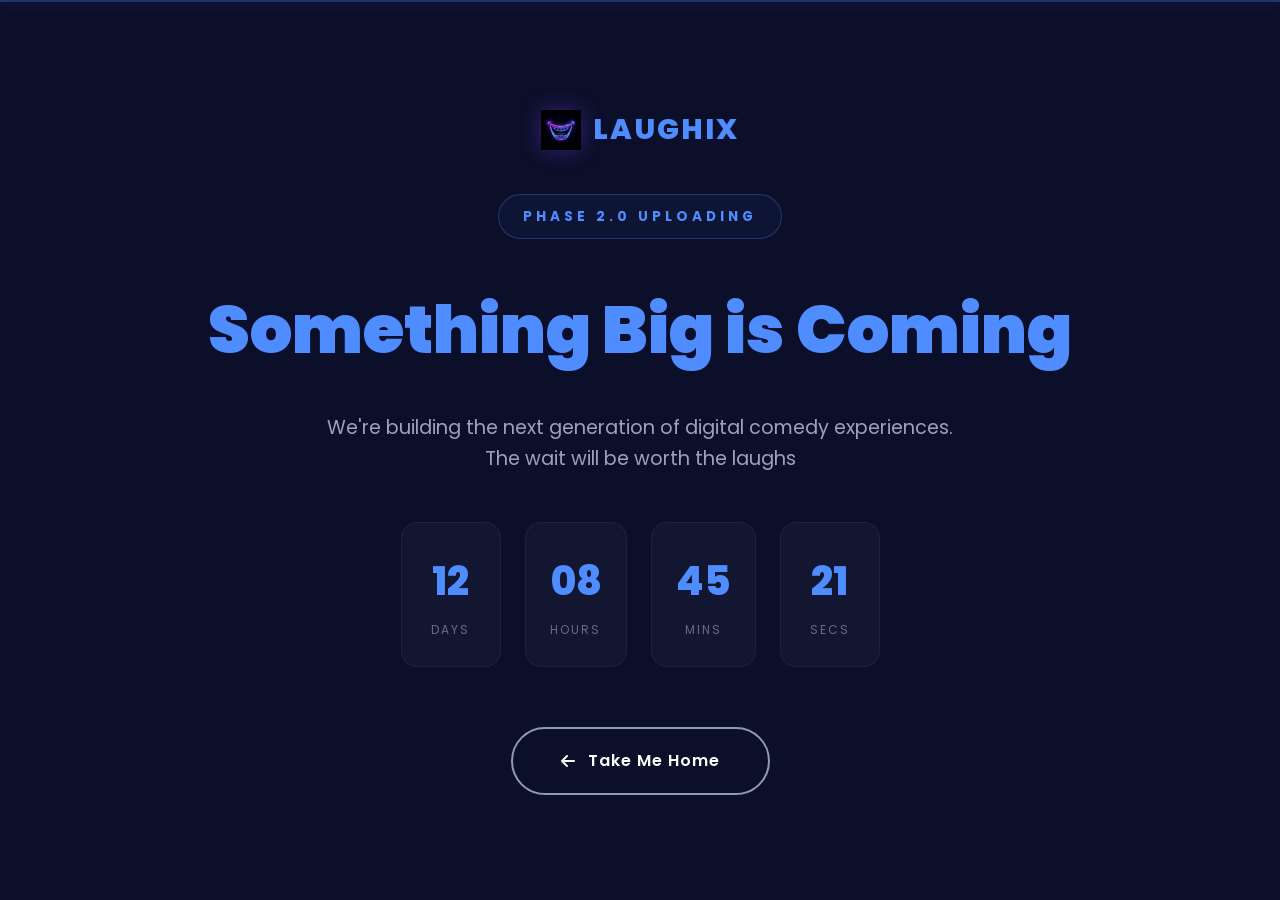
<file: pages/coming-soon.html>
<!DOCTYPE html>
<html lang="en">

<head>
    <meta charset="UTF-8">
    <meta name="viewport" content="width=device-width, initial-scale=1.0">
    <link rel="icon" type="image/png" href="../assets/images/logo/logo-main.png">
    <title>Coming Soon | LAUGHIX Global Tour</title>

    <!-- Font Awesome -->
    <link rel="stylesheet" href="https://cdnjs.cloudflare.com/ajax/libs/font-awesome/6.5.1/css/all.min.css">

    <!-- Custom CSS -->
    <link rel="stylesheet" href="../assets/css/style.css">

    <style>
        body,
        html {
            min-height: 100vh;
            overflow-x: hidden;
            overflow-y: auto;
            margin: 0;
            display: flex;
            align-items: center;
            justify-content: center;
            background: var(--bg-primary);
            color: var(--text-primary);
            font-family: var(--font-family);
        }

        .cs-page {
            text-align: center;
            position: relative;
            z-index: 10;
            padding: 80px 20px;
            display: flex;
            flex-direction: column;
            align-items: center;
            width: 100%;
            max-width: 1000px;
        }

        .cs-badge {
            display: block;
            width: fit-content;
            padding: 10px 24px;
            background: rgba(79, 140, 255, 0.05);
            color: var(--accent-blue);
            text-transform: uppercase;
            letter-spacing: 4px;
            font-weight: 700;
            font-size: 0.85rem;
            border-radius: 50px;
            border: 1px solid rgba(79, 140, 255, 0.3);
            margin-bottom: 32px;
            animation: pulse-glow 2s infinite;
        }

        .cs-title {
            font-size: clamp(2.5rem, 7vw, 4.2rem);
            font-weight: 900;
            line-height: 1.3;
            margin-bottom: 24px;
            color: var(--accent-blue);
            padding: 15px 20px;
            display: inline-block;
        }

        .cs-description {
            color: #A0A0B8;
            font-size: clamp(1rem, 2vw, 1.2rem);
            margin-bottom: 48px;
            max-width: 650px;
            margin-left: auto;
            margin-right: auto;
            line-height: 1.6;
        }

        .countdown-grid {
            display: flex;
            justify-content: center;
            gap: 24px;
            margin-bottom: 60px;
        }

        .cd-item {
            min-width: 100px;
            padding: 24px;
            background: rgba(255, 255, 255, 0.03);
            border: 1px solid rgba(255, 255, 255, 0.05);
            border-radius: 16px;
            backdrop-filter: blur(10px);
            animation: float 4s ease-in-out infinite alternate;
        }

        .cd-item span {
            display: block;
            font-size: 2.5rem;
            font-weight: 800;
            color: var(--accent-blue);
        }

        .cd-item label {
            font-size: 0.75rem;
            text-transform: uppercase;
            letter-spacing: 2px;
            color: #6B6B80;
        }

        .futuristic-scanner {
            position: absolute;
            top: 0;
            left: 0;
            width: 100%;
            height: 2px;
            background: var(--accent-blue);
            box-shadow: 0 0 15px var(--accent-blue);
            animation: scanning 4s linear infinite;
            z-index: 5;
            opacity: 0.3;
        }

        @keyframes scanning {
            0% {
                top: 0;
                opacity: 0;
            }

            5% {
                opacity: 0.5;
            }

            95% {
                opacity: 0.5;
            }

            100% {
                top: 100%;
                opacity: 0;
            }
        }

        @keyframes pulse-glow {
            0% {
                box-shadow: 0 0 10px rgba(79, 140, 255, 0.2);
                border-color: rgba(79, 140, 255, 0.3);
            }

            50% {
                box-shadow: 0 0 25px rgba(79, 140, 255, 0.4);
                border-color: rgba(79, 140, 255, 0.8);
            }

            100% {
                box-shadow: 0 0 10px rgba(79, 140, 255, 0.2);
                border-color: rgba(79, 140, 255, 0.3);
            }
        }

        @keyframes float {
            from {
                transform: translateY(0);
            }

            to {
                transform: translateY(-15px);
            }
        }

        .btn-home {
            padding: 18px 48px;
            background: transparent;
            border: 2px solid var(--text-muted);
            color: var(--text-primary);
            border-radius: 50px;
            font-weight: 600;
            letter-spacing: 1px;
            transition: all 0.4s ease;
            text-decoration: none;
            display: inline-flex;
            align-items: center;
            gap: 12px;
        }

        .btn-home:hover {
            background: var(--text-primary);
            color: var(--bg-primary);
            transform: scale(1.05);
        }

        .background-lines {
            position: absolute;
            top: 0;
            left: 0;
            width: 100%;
            height: 100%;
            z-index: -1;
            opacity: 0.05;
            background-size: 50px 50px;
        }

        @media (max-width: 600px) {
            .countdown-grid {
                gap: 8px;
            }

            .cd-item {
                min-width: 65px;
                padding: 12px 6px;
            }

            .cd-item span {
                font-size: 1.3rem;
            }

            .cd-item label {
                font-size: 0.6rem;
                letter-spacing: 0.5px;
            }

            .cs-title {
                font-size: 2rem;
                padding: 8px;
            }

            .cs-description {
                font-size: 0.9rem;
                margin-bottom: 30px;
                padding: 0 10px;
            }
        }

        @media (max-width: 320px) {
            .countdown-grid {
                gap: 4px;
            }

            .cd-item {
                min-width: 62px;
                padding: 10px 4px;
            }

            .cd-item span {
                font-size: 1.2rem;
            }

            .cs-title {
                font-size: 1.6rem;
            }
        }
    </style>
</head>

<body>
    <div class="background-lines"></div>
    <div class="futuristic-scanner"></div>

    <div class="cs-page">
        <a href="../index.html" class="navbar-brand" style="justify-content: center; margin-bottom: 40px; margin-right: unset !important; width: 100%; order: -1 !important;">
            <img src="../assets/images/logo/logo-main.png" alt="LAUGHIX Logo" class="brand-logo">
            LAUGHIX
        </a>
        <div class="cs-badge">Phase 2.0 Uploading</div>
        <h1 class="cs-title">Something Big is Coming</h1>
        <p class="cs-description">We're building the next generation of digital comedy experiences. The wait will be
            worth the laughs</p>

        <div class="countdown-grid">
            <div class="cd-item">
                <span id="days">12</span>
                <label>Days</label>
            </div>
            <div class="cd-item" style="animation-delay: 0.5s">
                <span id="hours">08</span>
                <label>Hours</label>
            </div>
            <div class="cd-item" style="animation-delay: 1s">
                <span id="minutes">45</span>
                <label>Mins</label>
            </div>
            <div class="cd-item" style="animation-delay: 1.5s">
                <span id="seconds">22</span>
                <label>Secs</label>
            </div>
        </div>

        <a href="../index.html" class="btn-home">
            <i class="fa-solid fa-arrow-left"></i> Take Me Home
        </a>
    </div>

    <!-- Scripts -->
    <script src="../assets/js/script.js"></script>

    <!-- Countdown Logic -->
    <script>
        function updateTimer() {
            const counts = ['days', 'hours', 'minutes', 'seconds'];
            counts.forEach(id => {
                const el = document.getElementById(id);
                let val = parseInt(el.innerText);
                if (id === 'seconds') {
                    val--;
                    if (val < 0) {
                        val = 59;
                        // update other fields would go here in a real timer
                    }
                }
                el.innerText = val.toString().padStart(2, '0');
            });
        }
        setInterval(updateTimer, 1000);
    </script>
</body>

</html>
</file>
<file: assets/css/style.css>
/* ============================================
   LAUGHIX â€” Global Stand-Up Tour Website
   Design System & Complete Styles
   ============================================ */

/* ---- Google Fonts ---- */
@import url('https://fonts.googleapis.com/css2?family=Poppins:wght@300;400;500;600;700;800;900&display=swap');

/* ---- CSS Variables ---- */
:root {
    /* Colors */
    --bg-primary: #0B0F2A;
    --bg-secondary: #0F163D;
    --bg-card: #141B4D;
    --accent-blue: #4F8CFF;
    --accent-orange: #FF8A1F;
    --text-primary: #FFFFFF;
    --text-secondary: #E0E6ED;
    --text-muted: #8E9AAF;
    --glass-bg: rgba(11, 15, 42, 0.8);
    --glass-border: rgba(79, 140, 255, 0.2);
    --glass-shadow: 0 8px 32px rgba(0, 0, 0, 0.5);
    --glow-blue: 0 0 20px rgba(79, 140, 255, 0.2);
    --glow-orange: 0 0 20px rgba(255, 138, 31, 0.3);
    --border-radius: 12px;
    --border-radius-lg: 20px;
    --border-radius-pill: 50px;
    --transition: all 0.3s cubic-bezier(0.4, 0, 0.2, 1);
    --font-family: 'Poppins', sans-serif;
    --navbar-height: 80px;
    --hero-overlay: rgba(11, 15, 42, 0.85);
    --navbar-bg: rgba(11, 15, 42, 0.9);
    --brand-color: var(--accent-blue);
}

[data-theme="light"] {
    --bg-primary: #f5f8ff;
    --bg-secondary: #ffffff;
    --bg-card: #ffffff;
    --text-primary: #0B0F2A;
    --text-secondary: #4F5E7B;
    --text-muted: #8E9AAF;
    --glass-bg: rgba(255, 255, 255, 0.8);
    --glass-border: rgba(79, 140, 255, 0.2);
    --glass-shadow: 0 8px 32px rgba(0, 0, 0, 0.1);
    --hero-overlay: rgba(11, 15, 42, 0.75);
    --navbar-bg: rgba(255, 255, 255, 0.9);
    --brand-color: #000000;
}

/* ---- Reset & Base ---- */

*,
*::before,
*::after {
    margin: 0;
    padding: 0;
    box-sizing: border-box;
}

html {
    scroll-behavior: smooth;
    scroll-padding-top: var(--navbar-height);
    overflow-x: hidden;
}

body {
    font-family: var(--font-family);
    background-color: var(--bg-primary);
    color: var(--text-primary);
    font-weight: 400;
    line-height: 1.7;
    overflow-x: hidden;
    width: 100%;
    transition: var(--transition);
}

a {
    text-decoration: none;
    color: inherit;
    transition: var(--transition);
}

ul,
ol {
    list-style: none;
}

img {
    max-width: 100%;
    height: auto;
    display: block;
}

button {
    cursor: pointer;
    border: none;
    outline: none;
    font-family: var(--font-family);
    transition: var(--transition);
}

input,
textarea,
select {
    font-family: var(--font-family);
    outline: none;
    border: none;
    transition: var(--transition);
}

.container {
    width: 100%;
    max-width: 1200px;
    margin: 0 auto;
    padding: 0 20px;
}

section {
    padding: 100px 0;
}

/* ---- Animated Gradient Background ---- */
.animated-bg {
    position: fixed;
    top: 0;
    left: 0;
    width: 100%;
    height: 100%;
    z-index: -1;
    background: var(--bg-primary);
}

@keyframes gradientShift {
    0% {
        background-position: 0% 50%;
    }

    50% {
        background-position: 100% 50%;
    }

    100% {
        background-position: 0% 50%;
    }
}

/* ---- Glassmorphism Navbar ---- */
.navbar {
    position: fixed;
    top: 0;
    left: 0;
    width: 100%;
    height: var(--navbar-height);
    z-index: 1005;
    /* Lifted above the overlay (999) */
    background: var(--navbar-bg);
    backdrop-filter: blur(20px);
    -webkit-backdrop-filter: blur(20px);
    border-bottom: 1px solid var(--glass-border);
    box-shadow: var(--glass-shadow);
    transition: var(--transition);
}

.navbar .container {
    display: flex;
    align-items: center;
    justify-content: space-between;
    height: 100%;
    position: relative;
}

.navbar-brand {
    display: flex;
    align-items: center;
    gap: 12px;
    font-size: 1.8rem;
    font-weight: 800;
    color: var(--brand-color) !important;
    letter-spacing: 2px;
    text-transform: uppercase;
    text-decoration: none;
}

.brand-logo {
    width: 40px;
    height: 40px;
    object-fit: contain;
    filter: drop-shadow(0 0 10px rgba(124, 58, 237, 0.4));
    transition: all 0.3s ease;
}

[data-theme="dark"] .brand-logo {
    mix-blend-mode: screen;
}

[data-theme="light"] .brand-logo {
    filter: invert(1) hue-rotate(180deg) brightness(1.1) contrast(1.1);
    mix-blend-mode: multiply;
}

.navbar-brand:hover .brand-logo {
    transform: rotate(10deg) scale(1.1);
}

.nav-links {
    display: flex;
    align-items: center;
    gap: 8px;
}

.mobile-only {
    display: none;
}

.nav-back {
    display: none;
    align-items: center;
    gap: 8px;
    padding: 12px 16px;
    background: none;
    border: none;
    color: var(--accent-blue);
    font-size: 1rem;
    font-weight: 600;
    cursor: pointer;
    width: 100%;
}

.nav-links a {
    padding: 8px 16px;
    font-size: 0.9rem;
    font-weight: 500;
    color: var(--text-secondary);
    border-radius: var(--border-radius);
    position: relative;
}

.nav-links a i {
    display: none;
}

.nav-links a:hover,
.nav-links a.active {
    color: var(--accent-blue);
}

.nav-links a::after {
    content: '';
    position: absolute;
    bottom: 0;
    left: 50%;
    transform: translateX(-50%);
    width: 0;
    height: 2px;
    background: var(--accent-orange);
    border-radius: 2px;
    transition: var(--transition);
}

.nav-links a:hover::after,
.nav-links a.active::after {
    width: 60%;
}

.nav-controls {
    display: flex;
    align-items: center;
    gap: 8px;
}

.nav-btn {
    padding: 8px 16px;
    font-size: 0.8rem;
    font-weight: 600;
    border-radius: var(--border-radius-pill);
    background: var(--bg-card);
    color: var(--text-primary);
    border: 1px solid var(--glass-border);
}

.nav-btn:hover {
    border-color: var(--accent-blue);
    box-shadow: var(--glow-blue);
}

.nav-btn.alt-design {
    background: var(--accent-orange);
    color: #fff;
    border: none;
}

.nav-btn.alt-design:hover {
    background: #e67612;
    transform: translateY(-2px);
}

.theme-toggle,
.rtl-toggle {
    width: 40px;
    height: 40px;
    border-radius: 50%;
    display: flex;
    align-items: center;
    justify-content: center;
    background: var(--bg-card);
    border: 1px solid var(--glass-border);
    color: var(--text-primary);
    font-size: 1rem;
}

.theme-toggle:hover,
.rtl-toggle:hover {
    border-color: var(--accent-blue);
    box-shadow: var(--glow-blue);
    transform: scale(1.1);
}

/* Mobile Menu Toggle */
.mobile-toggle {
    display: none;
    flex-direction: column;
    gap: 5px;
    background: none;
    padding: 8px;
}

.mobile-toggle span {
    width: 24px;
    height: 2px;
    background: var(--text-primary);
    border-radius: 2px;
    transition: var(--transition);
}

.mobile-toggle.active span:nth-child(1) {
    transform: rotate(45deg) translate(5px, 5px);
}

.mobile-toggle.active span:nth-child(2) {
    opacity: 0;
}

.mobile-toggle.active span:nth-child(3) {
    transform: rotate(-45deg) translate(5px, -5px);
}

/* ---- Hero Section (New V1) ---- */
.hero {
    min-height: 100vh;
    display: flex;
    align-items: center;
    justify-content: center;
    text-align: center;
    padding: 100px 20px 60px;
    position: relative;
    background: linear-gradient(var(--hero-overlay), var(--hero-overlay)),
                url('../images/Homev1/HeroImage.webp') center/cover no-repeat;
    background-attachment: fixed;
    overflow: hidden;
}

.hero-content {
    max-width: 900px;
    z-index: 10;
}

.hero-label {
    color: var(--accent-orange) !important;
    font-weight: 700;
    margin-bottom: 20px;
    letter-spacing: 1px;
    font-size: 1.1rem;
    display: inline-block;
}

.hero h1 {
    font-size: clamp(2.5rem, 6vw, 64px);
    font-weight: 500;
    line-height: 1.2;
    margin-bottom: 24px;
    color: #FFFFFF;
}

.highlight,
.highlight-orange,
.highlight-v2 {
    color: var(--accent-orange) !important;
    font-weight: 800;
}

.hero-subtext {
    font-size: clamp(1rem, 2vw, 20px);
    font-weight: 400;
    margin: 0 auto 32px;
    color: rgba(255, 255, 255, 0.85);
    max-width: 700px;
    line-height: 1.6;
}

.hero-cta {
    display: flex;
    gap: 20px;
    justify-content: center;
    flex-wrap: wrap;
    margin-bottom: 28px;
}

.btn-primary-hero {
    background: var(--accent-orange);
    padding: 16px 38px;
    border-radius: 50px;
    color: white;
    font-weight: 600;
    font-size: 1.1rem;
    display: inline-flex;
    align-items: center;
    gap: 10px;
    transition: all 0.4s cubic-bezier(0.175, 0.885, 0.32, 1.275);
    box-shadow: 0 10px 30px rgba(255, 138, 31, 0.2);
    position: relative;
    overflow: hidden;
}

.btn-primary-hero:hover {
    transform: translateY(-3px) scale(1.04);
    box-shadow: 0 15px 40px rgba(255, 138, 31, 0.4);
    background: #e67612;
}

.btn-secondary-hero {
    background: rgba(79, 140, 255, 0.2);
    border: 2px solid var(--accent-blue);
    backdrop-filter: blur(10px);
    padding: 16px 36px;
    border-radius: 50px;
    color: #FFFFFF;
    font-weight: 700;
    font-size: 1.1rem;
    display: inline-flex;
    align-items: center;
    gap: 10px;
    transition: var(--transition);
    box-shadow: 0 10px 20px rgba(79, 140, 255, 0.1);
}

.btn-secondary-hero:hover {
    background: var(--accent-blue);
    color: #FFFFFF;
    transform: translateY(-5px) scale(1.05);
    box-shadow: 0 15px 35px rgba(79, 140, 255, 0.4);
}

.hero-proof {
    margin-top: 20px;
    font-size: 1rem;
    color: rgba(255, 255, 255, 0.7);
    display: flex;
    align-items: center;
    justify-content: center;
    gap: 15px;
    flex-wrap: wrap;
}

@media (max-width: 768px) {
    .hero {
        padding-top: 120px;
    }
    .hero h1 {
        font-size: 2.8rem;
    }
    .btn-primary-hero, .btn-secondary-hero {
        width: 100%;
        justify-content: center;
    }
}

/* Enhancing existing scroll indicator animation for more visibility */
.scroll-indicator {
    animation: bounceSlow 2s ease-in-out infinite;
}

@keyframes bounceSlow {
    0%, 100% { transform: translateX(-50%) translateY(0); }
    50% { transform: translateX(-50%) translateY(15px); }
}


@keyframes fadeInUp {
    from {
        opacity: 0;
        transform: translateY(30px);
    }

    to {
        opacity: 1;
        transform: translateY(0);
    }
}

/* ---- Buttons ---- */
.btn {
    display: inline-flex;
    align-items: center;
    gap: 8px;
    padding: 14px 32px;
    font-size: 1rem;
    font-weight: 600;
    border-radius: var(--border-radius-pill);
    transition: var(--transition);
    cursor: pointer;
}

.btn-primary {
    background: var(--accent-orange);
    color: #fff;
    box-shadow: 0 4px 15px rgba(255, 138, 31, 0.2);
}

.btn-primary:hover {
    transform: translateY(-3px);
    background: #e67612;
    box-shadow: 0 8px 30px rgba(255, 138, 31, 0.3);
}

.btn-outline {
    background: transparent;
    color: var(--text-primary);
    border: 2px solid var(--glass-border);
}

.btn-outline:hover {
    border-color: var(--accent-blue);
    color: var(--accent-blue);
    box-shadow: var(--glow-blue);
    transform: translateY(-3px);
}

.hero-content .btn-outline,
.page-header .btn-outline {
    color: #ffffff;
    border-color: rgba(255, 255, 255, 0.4);
}

.hero-content .btn-outline:hover,
.page-header .btn-outline:hover {
    background: rgba(255, 255, 255, 0.1);
    border-color: #ffffff;
    color: #ffffff;
    transform: translateY(-3px);
}

.btn-small {
    padding: 10px 24px;
    font-size: 0.85rem;
}

.btn-buy {
    background: var(--accent-orange);
    color: #fff;
    border: none;
    border-radius: var(--border-radius-pill);
    cursor: pointer;
}

.btn-buy:hover {
    transform: translateY(-2px);
    background: #e67612;
    box-shadow: 0 6px 20px rgba(255, 138, 31, 0.3);
}

/* ---- Scroll Indicator ---- */
.scroll-indicator {
    position: absolute;
    bottom: 40px;
    left: 50%;
    transform: translateX(-50%);
    display: flex;
    flex-direction: column;
    align-items: center;
    gap: 8px;
    animation: bounce 2s ease-in-out infinite;
}

.scroll-indicator span {
    font-size: 0.75rem;
    color: var(--text-muted);
    letter-spacing: 2px;
    text-transform: uppercase;
}

.scroll-indicator i {
    font-size: 1.2rem;
    color: var(--accent-blue);
}

@keyframes bounce {

    0%,
    100% {
        transform: translateX(-50%) translateY(0);
    }

    50% {
        transform: translateX(-50%) translateY(10px);
    }
}

/* ---- Section Headers ---- */
.section-header {
    text-align: center;
    margin-bottom: 60px;
}

.section-header .label {
    display: inline-block;
    padding: 6px 20px;
    background: rgba(79, 140, 255, 0.15);
    color: var(--accent-blue);
    border-radius: var(--border-radius-pill);
    font-size: 0.8rem;
    font-weight: 600;
    letter-spacing: 2px;
    text-transform: uppercase;
    margin-bottom: 16px;
}

.section-header .label.orange-label {
    background: rgba(255, 122, 24, 0.1);
    color: #FF7A18;
    border: 1px solid rgba(255, 122, 24, 0.2);
}

[data-theme="light"] .section-header .label {
    background: rgba(79, 140, 255, 0.1);
}

.section-header h2 {
    font-size: clamp(2rem, 4vw, 3rem);
    font-weight: 800;
    margin-bottom: 16px;
    color: var(--accent-blue);
}

.section-header p {
    color: var(--text-secondary);
    font-size: 1.05rem;
    max-width: 600px;
    margin: 0 auto;
}

/* ---- Featured Shows Cards ---- */
.shows-grid {
    display: grid;
    grid-template-columns: repeat(auto-fill, minmax(280px, 1fr));
    gap: 24px;
}

.show-card {
    background: var(--bg-card);
    border: 1px solid var(--glass-border);
    border-radius: var(--border-radius-lg);
    padding: 0;
    backdrop-filter: blur(10px);
    transition: var(--transition);
    position: relative;
    overflow: hidden;
    display: flex;
    flex-direction: column;
    height: 100%;
}

.show-image-container {
    width: 100%;
    height: 200px;
    overflow: hidden;
    position: relative;
}

.show-image {
    width: 100%;
    height: 100%;
    object-fit: cover;
    transition: transform 0.5s ease;
}

.show-card:hover .show-image {
    transform: scale(1.1);
}

.show-card .show-date,
.show-card h3,
.show-card .show-venue,
.show-card .show-city,
.show-card .show-price,
.show-card .btn-container {
    padding-left: 28px;
    padding-right: 28px;
}

.show-card .show-date {
    display: inline-flex;
    align-items: center;
    gap: 12px;
    padding: 6px 16px;
    background: rgba(0, 212, 255, 0.08);
    color: var(--accent-blue);
    border-radius: var(--border-radius-pill);
    font-size: 0.75rem;
    font-weight: 600;
    margin: 28px 28px 16px;
    white-space: nowrap;
    border: 1px solid rgba(0, 212, 255, 0.15);
}

.status-badge {
    padding: 2px 8px;
    border-radius: 4px;
    font-size: 0.7rem;
    font-weight: 700;
    text-transform: uppercase;
    letter-spacing: 0.5px;
}

.status-badge.selling-fast {
    color: #FF6B6B;
    background: rgba(255, 107, 107, 0.1);
    margin-left: 4px;
}

.show-card h3 {
    font-size: 1.3rem;
    font-weight: 700;
    margin: 0 28px 8px;
    text-align: left;
}

.show-card .show-venue {
    color: var(--text-secondary);
    font-size: 0.9rem;
    margin: 0 28px 6px;
    text-align: left;
}

.show-card .show-city {
    color: var(--text-muted);
    font-size: 0.85rem;
    margin: 0 28px 16px;
    display: flex;
    align-items: center;
    gap: 6px;
    text-align: left;
}

.show-card .show-price {
    color: var(--accent-blue);
    font-weight: 700;
    font-size: 1.2rem;
    margin: 0 28px 20px;
    text-align: left;
}

.show-card .btn {
    width: calc(100% - 56px);
    margin: auto 28px 28px;
    justify-content: center;
}

/* ---- Rebuilt Shows Hero Section (Refined) ---- */
.shows-hero-refined {
    min-height: 80vh;
    display: flex;
    align-items: center;
    justify-content: center;
    padding: 140px 20px;
    position: relative;
    background: linear-gradient(var(--hero-overlay), var(--hero-overlay)),
                url('../images/Homev1/HeroImage.webp') center/cover no-repeat;
    background-attachment: fixed;
    z-index: 10;
    margin-bottom: 100px;
}

[data-theme="light"] .shows-hero-refined {
    background: linear-gradient(var(--hero-overlay), var(--hero-overlay)),
                url('../images/Homev1/HeroImage.webp') center/cover no-repeat;
}

.hero-content-shows {
    max-width: 850px;
    margin: 0 auto;
    display: flex;
    flex-direction: column;
    align-items: center;
    text-align: center;
}

.hero-tagline-small {
    color: var(--accent-orange) !important;
    font-size: 0.85rem;
    font-weight: 700;
    text-transform: uppercase;
    letter-spacing: 1px;
    margin-bottom: 24px;
    display: inline-flex;
    align-items: center;
    gap: 8px;
    padding: 6px 14px;
    background: rgba(255, 138, 31, 0.1);
    border: 1px solid rgba(255, 138, 31, 0.2);
    border-radius: 50px;
}

.hero-content-shows h1 {
    font-size: clamp(2.2rem, 5vw, 4.2rem);
    font-weight: 800;
    line-height: 1.2;
    margin-bottom: 24px;
    color: #FFFFFF;
}

.highlight-orange {
    font-weight: 800;
    color: var(--accent-orange) !important;
}

.hero-content-shows p {
    font-size: 1.1rem;
    color: rgba(255, 255, 255, 0.85);
    margin-bottom: 32px;
}


.shows-hero-ctas {
    display: flex;
    justify-content: center;
    gap: 16px;
    margin-bottom: 40px;
    flex-wrap: wrap;
}

.btn-primary-shows {
    background: var(--accent-blue);
    color: #fff;
    padding: 14px 28px;
    border-radius: var(--border-radius-pill);
    font-weight: 700;
    transition: var(--transition);
}

.btn-primary-shows:hover {
    background: #FF7A18;
    transform: translateY(-3px);
    box-shadow: 0 10px 25px rgba(255, 122, 24, 0.4);
}

.btn-secondary-shows {
    background: rgba(79, 140, 255, 0.15);
    border: 2px solid var(--accent-blue);
    color: #FFFFFF;
    padding: 14px 28px;
    border-radius: var(--border-radius-pill);
    font-weight: 700;
    transition: var(--transition);
    display: inline-flex;
    align-items: center;
    gap: 10px;
    backdrop-filter: blur(10px);
}

.btn-secondary-shows:hover {
    background: var(--accent-blue);
    transform: translateY(-3px);
    box-shadow: 0 10px 25px rgba(79, 140, 255, 0.35);
}

/* --- REFINED SEARCH BAR --- */
.search-filter-container {
    background: var(--bg-card);
    backdrop-filter: blur(15px);
    border: 1px solid var(--glass-border);
    border-radius: 60px;
    padding: 10px 10px 10px 30px;
    display: flex;
    align-items: center;
    gap: 15px;
    max-width: 800px;
    margin: 0 auto;
    box-shadow: 0 30px 60px rgba(0, 0, 0, 0.4);
}

[data-theme="light"] .search-filter-container {
    background: #fff;
    border: 1px solid #ddd;
    box-shadow: 0 20px 40px rgba(0, 0, 0, 0.1);
}

.search-input-group,
.location-select-group {
    display: flex;
    align-items: center;
    gap: 12px;
    flex: 1;
}

.search-input-group i,
.location-select-group i {
    color: var(--accent-blue);
    font-size: 1.2rem;
}

.search-input-group input,
.location-select-group select {
    background: transparent;
    border: none;
    color: var(--text-primary);
    font-size: 1rem;
    width: 100%;
    cursor: pointer;
}

[data-theme="light"] .search-input-group input,
[data-theme="light"] .location-select-group select {
    color: #333;
}

[data-theme="light"] .search-input-group input::placeholder {
    color: #999;
}

.location-select-group select option {
    background: var(--bg-secondary);
    color: #fff;
    padding: 10px;
}

[data-theme="light"] .location-select-group select option {
    background: #fff;
    color: #333;
}

.filter-divider {
    width: 2px;
    height: 30px;
    background: var(--glass-border);
}

.btn-search-shows {
    background: var(--accent-orange);
    color: #fff;
    padding: 14px 30px;
    border-radius: 40px;
    font-weight: 700;
    display: flex;
    align-items: center;
    gap: 10px;
    transition: 0.4s ease;
}

.btn-search-shows:hover {
    background: #e67612;
    transform: translateX(5px);
}

@media (max-width: 768px) {
    .search-filter-container {
        flex-direction: column;
        border-radius: 24px;
        padding: 20px;
        gap: 20px;
    }
    .filter-divider {
        width: 100%;
        height: 1px;
    }
    .btn-search-shows {
        width: 100%;
        justify-content: center;
    }
}

/* ---- Generic Page Header (Re-established) ---- */
.page-header {
    min-height: 60vh;
    display: flex;
    align-items: center;
    justify-content: center;
    text-align: center;
    padding: 100px 20px 60px;
    position: relative;
    background: linear-gradient(var(--hero-overlay), var(--hero-overlay)), url('../images/Homev1/HeroImage.webp') center/cover no-repeat;
    background-attachment: fixed;
    z-index: 1;
}

.page-header::before {
    content: '';
    position: absolute;
    top: 50%;
    left: 50%;
    width: 600px;
    height: 600px;
    transform: translate(-50%, -50%);
    background: transparent;
    border-radius: 50%;
    pointer-events: none;
    z-index: 0;
}

.page-header .container {
    position: relative;
    z-index: 1;
}

.hero-tagline-small {
    display: inline-block;
    padding: 6px 18px;
    background: rgba(255, 255, 255, 0.08);
    color: rgba(255, 255, 255, 0.7);
    border-radius: 50px;
    font-size: 13px;
    font-weight: 700;
    text-transform: uppercase;
    letter-spacing: 2px;
    margin-bottom: 24px;
    border: 1px solid rgba(255, 255, 255, 0.1);
    backdrop-filter: blur(5px);
    opacity: 0.7;
}

/* ---- Rebuilt Experience Hero Section (Refined) ---- */
.experience-hero-refined {
    min-height: 60vh;
    display: flex;
    align-items: center;
    justify-content: center;
    text-align: center;
    padding: 100px 20px 60px;
    position: relative;
    background: linear-gradient(var(--hero-overlay), var(--hero-overlay)),
                url('../images/experience/HeroImg.webp') center/cover no-repeat;
    background-attachment: fixed;
    z-index: 10;
    overflow: hidden;
    margin-bottom: 80px;
}

/* Subtle Slow Zoom Motion */
.experience-hero-refined::before {
    content: '';
    position: absolute;
    top: 0;
    left: 0;
    right: 0;
    bottom: 0;
    background: inherit;
    background-attachment: fixed;
    z-index: -1;
    animation: bgZoomSlow 20s linear infinite alternate;
}

@keyframes bgZoomSlow {
    from { transform: scale(1); }
    to { transform: scale(1.08); }
}

[data-theme="light"] .experience-hero-refined {
    background: linear-gradient(var(--hero-overlay), var(--hero-overlay)),
                url('../images/experience/HeroImg.webp') center/cover no-repeat;
}

.hero-content-experience {
    max-width: 900px;
    margin: 0 auto;
    display: flex;
    flex-direction: column;
    align-items: center;
    gap: 32px;
}

.hero-content-experience h1 {
    font-size: clamp(2.2rem, 5vw, 3.8rem);
    font-weight: 500;
    line-height: 1.2;
    margin-bottom: 24px;
    color: #FFFFFF;
}

.hero-content-experience p {
    font-size: 1.15rem;
    color: rgba(255, 255, 255, 0.85);
    max-width: 750px;
}

.experience-hero-ctas {
    display: flex;
    justify-content: center;
    gap: 16px;
    flex-wrap: wrap;
    margin-top: 30px;
}

.btn-primary-exp {
    background: var(--accent-orange);
    color: #fff;
    padding: 15px 32px;
    border-radius: var(--border-radius-pill);
    font-weight: 700;
    box-shadow: 0 10px 20px rgba(124, 58, 237, 0.3);
}

.btn-primary-exp:hover {
    background: #e67612;
    transform: translateY(-5px);
    box-shadow: 0 15px 30px rgba(255, 122, 24, 0.4);
}

.btn-secondary-exp {
    background: rgba(79, 140, 255, 0.15);
    border: 2px solid var(--accent-blue);
    color: #FFFFFF;
    padding: 15px 32px;
    border-radius: var(--border-radius-pill);
    font-weight: 700;
    display: inline-flex;
    align-items: center;
    gap: 10px;
    transition: var(--transition);
    backdrop-filter: blur(10px);
}

.btn-secondary-exp:hover {
    background: var(--accent-blue);
    transform: translateY(-3px);
    box-shadow: 0 10px 25px rgba(79, 140, 255, 0.35);
}

/* ---- Rebuilt Shop Hero Section (Refined) ---- */
.shop-hero-refined {
    min-height: 60vh;
    display: flex;
    align-items: center;
    background: linear-gradient(var(--hero-overlay), var(--hero-overlay)),
                url('../images/Homev1/HeroImage.webp') center/cover no-repeat;
    background-attachment: fixed;
    padding: 100px 0 60px;
    position: relative;
    overflow: hidden;
    margin-bottom: 80px;
}

[data-theme="light"] .shop-hero-refined {
    background: linear-gradient(var(--hero-overlay), var(--hero-overlay)),
                url('../images/Homev1/HeroImage.webp') center/cover no-repeat;
}

.shop-hero-container {
    display: flex;
    flex-direction: column;
    align-items: center;
    justify-content: center;
    text-align: center;
    max-width: 850px;
}

.hero-content-shop {
    width: 100%;
    display: flex;
    flex-direction: column;
    align-items: center;
    gap: 32px;
}

.hero-content-shop h1 {
    font-size: clamp(2.5rem, 6vw, 4.25rem);
    font-weight: 500;
    line-height: 1.1;
    margin-bottom: 24px;
    color: #FFFFFF;
}

.hero-content-shop h1 .highlight-orange {
    color: var(--accent-orange);
}

.hero-content-shop p {
    font-size: 1.15rem;
    color: rgba(255, 255, 255, 0.85);
    max-width: 650px;
}

.shop-hero-ctas {
    display: flex;
    gap: 20px;
    flex-wrap: wrap;
    justify-content: center;
}

.btn-primary-shop {
    background: var(--accent-orange);
    color: #fff !important;
    width: fit-content;
    height: 56px;
    padding: 0 36px;
    border-radius: var(--border-radius-pill);
    font-weight: 700;
    font-size: 1.1rem;
    box-shadow: 0 10px 30px rgba(255, 122, 24, 0.35);
    transition: 0.4s ease;
    display: inline-flex;
    align-items: center;
    justify-content: center;
    gap: 12px;
    border: none;
    line-height: 1;
}

.btn-primary-shop:hover {
    transform: translateY(-5px) scale(1.02);
    box-shadow: 0 15px 40px rgba(255, 122, 24, 0.5);
}

.btn-secondary-shop {
    background: rgba(79, 140, 255, 0.15);
    border: 2px solid var(--accent-blue);
    color: #FFFFFF !important;
    width: fit-content;
    height: 56px;
    padding: 0 36px;
    border-radius: var(--border-radius-pill);
    display: inline-flex;
    align-items: center;
    justify-content: center;
    gap: 12px;
    font-weight: 700;
    font-size: 1.1rem;
    transition: var(--transition);
    backdrop-filter: blur(10px);
}

.btn-secondary-shop:hover {
    border-color: #fff;
    background: rgba(255,255,255,0.1);
}

/* Shop Visual Styling */
.hero-product-visual {
    position: absolute;
    top: 50%;
    right: -10%;
    transform: translateY(-50%);
    z-index: 1;
    opacity: 0.4;
    pointer-events: none;
}

.product-glow-circle {
    position: absolute;
    width: 100%;
    aspect-ratio: 1;
    background: transparent;
    filter: blur(20px);
    z-index: 0;
}

.floating-merch {
    width: 100%;
    max-width: 450px;
    z-index: 1;
    animation: floatingProduct 6s ease-in-out infinite;
    filter: drop-shadow(0 20px 50px rgba(0,0,0,0.5));
}

@keyframes floatingProduct {
    0%, 100% { transform: translateY(0) rotate(0); }
    50% { transform: translateY(-30px) rotate(3deg); }
}

/* Merch Card Refinement */
.merch-card {
    background: var(--bg-card);
    border-radius: 20px;
    padding: 0;
    overflow: hidden;
    transition: 0.4s cubic-bezier(0.165, 0.84, 0.44, 1);
    box-shadow: 0 15px 35px rgba(0,0,0,0.2);
    border: 1px solid var(--glass-border);
}

.merch-card:hover {
    transform: translateY(-12px) scale(1.02);
    box-shadow: 0 30px 60px rgba(0,0,0,0.6);
    border-color: rgba(255, 122, 24, 0.3);
}

.merch-image img {
    transition: 0.6s ease;
}

.merch-card:hover .merch-image img {
    transform: scale(1.1);
}

.promo-sticker {
    position: absolute;
    top: 0;
    right: 20px;
    background: #FF7A18;
    color: #fff;
    padding: 10px 20px;
    border-radius: 50px;
    font-weight: 800;
    font-size: 0.8rem;
    transform: rotate(15deg);
    box-shadow: 0 10px 20px rgba(255, 122, 24, 0.3);
    z-index: 2;
}

@media (max-width: 992px) {
    .shop-hero-container {
        flex-direction: column;
        text-align: center;
        gap: 60px;
    }
    .shop-hero-ctas {
        justify-content: center;
    }
}

.page-header.shop-header {
    background: linear-gradient(var(--hero-overlay), var(--hero-overlay)), url('../images/shop/Heroimg.webp') center/cover no-repeat;
}

.page-header.about-header {
    background: linear-gradient(var(--hero-overlay), var(--hero-overlay)), url('../images/about/HeroImage.jpg') center/cover no-repeat;
}

/* ---- Rebuilt Contact Hero Section (Refined) ---- */
.contact-hero-refined {
    min-height: 50vh;
    display: flex;
    align-items: center;
    background: linear-gradient(var(--hero-overlay), var(--hero-overlay)),
                url('../images/contact/Heroimage01.jpg') center/cover no-repeat;
    background-attachment: fixed;
    padding: 100px 0 60px;
    position: relative;
    overflow: hidden;
    margin-bottom: 80px;
}

[data-theme="light"] .contact-hero-refined {
    background: linear-gradient(var(--hero-overlay), var(--hero-overlay)),
                url('../images/contact/Heroimage01.jpg') center/cover no-repeat;
}

.hero-content-contact {
    width: 100%;
    display: flex;
    flex-direction: column;
    align-items: center;
    gap: 32px;
}

.hero-content-contact h1 {
    font-size: clamp(2.5rem, 6vw, 4.25rem);
    font-weight: 500;
    line-height: 1.1;
    margin-bottom: 24px;
    color: #FFFFFF;
}

.hero-content-contact h1 .highlight-orange {
    background: var(--accent-orange);
    -webkit-background-clip: text;
    background-clip: text;
    color: transparent;
    -webkit-text-fill-color: transparent;
}

.hero-content-contact p {
    font-size: 1.2rem;
    color: rgba(255, 255, 255, 0.85);
    max-width: 750px;
    line-height: 1.6;
}

.btn-primary-contact {
    background: var(--accent-orange);
    color: #fff !important;
    height: 56px;
    padding: 0 40px;
    border-radius: var(--border-radius-pill);
    font-weight: 700;
    font-size: 1.1rem;
    box-shadow: 0 10px 30px rgba(255, 122, 24, 0.35);
    transition: 0.4s ease;
    display: inline-flex;
    align-items: center;
    justify-content: center;
    gap: 12px;
    border: none;
    line-height: 1;
}

.btn-primary-contact:hover {
    transform: translateY(-2px) scale(1.03);
    box-shadow: 0 12px 35px rgba(255, 122, 24, 0.4);
}
/* ---- Rebuilt About Hero Section (Refined) ---- */
.about-hero-refined {
    min-height: 60vh;
    display: flex;
    align-items: center;
    background: linear-gradient(var(--hero-overlay), var(--hero-overlay)),
                url('../images/about/HeroImage.jpg') center/cover no-repeat;
    background-attachment: fixed;
    padding: 100px 0 60px;
    position: relative;
    overflow: hidden;
    margin-bottom: 80px;
}

[data-theme="light"] .about-hero-refined {
    background: linear-gradient(var(--hero-overlay), var(--hero-overlay)),
                url('../images/about/HeroImage.jpg') center/cover no-repeat;
}

.about-hero-container {
    display: flex;
    flex-direction: column;
    align-items: center;
    justify-content: center;
    text-align: center;
    max-width: 900px;
}

.hero-content-about {
    width: 100%;
    display: flex;
    flex-direction: column;
    align-items: center;
    gap: 32px;
}

.hero-content-about h1 {
    font-size: clamp(2.5rem, 6vw, 4.25rem);
    font-weight: 500;
    line-height: 1.1;
    margin-bottom: 24px;
    color: #FFFFFF;
}

.hero-content-about h1 .highlight-orange {
    background: var(--accent-orange);
    -webkit-background-clip: text;
    background-clip: text;
    color: transparent;
    -webkit-text-fill-color: transparent;
}

.hero-content-about p {
    font-size: 1.2rem;
    color: rgba(255, 255, 255, 0.85);
    max-width: 700px;
    line-height: 1.6;
}

.about-hero-ctas {
    display: flex;
    gap: 20px;
    flex-wrap: wrap;
    justify-content: center;
}

.btn-primary-about {
    background: var(--accent-orange);
    color: #fff !important;
    height: 56px;
    padding: 0 36px;
    border-radius: var(--border-radius-pill);
    font-weight: 700;
    font-size: 1.1rem;
    box-shadow: 0 10px 30px rgba(255, 122, 24, 0.35);
    transition: 0.4s ease;
    display: inline-flex;
    align-items: center;
    justify-content: center;
    gap: 12px;
    border: none;
    line-height: 1;
}

.btn-primary-about:hover {
    transform: translateY(-2px) scale(1.03);
    box-shadow: 0 12px 35px rgba(255, 122, 24, 0.4);
}

.btn-secondary-about {
    background: rgba(79, 140, 255, 0.15);
    border: 2px solid var(--accent-blue);
    color: #FFFFFF;
    height: 56px;
    padding: 0 36px;
    border-radius: var(--border-radius-pill);
    font-weight: 700;
    font-size: 1.1rem;
    display: inline-flex;
    align-items: center;
    justify-content: center;
    gap: 12px;
    transition: 0.4s ease;
    line-height: 1;
    backdrop-filter: blur(10px);
}

.btn-secondary-about:hover {
    background: var(--accent-blue);
    color: #fff;
    border-color: var(--accent-blue);
    transform: translateY(-3px);
    box-shadow: 0 10px 25px rgba(79, 140, 255, 0.35);
}

.page-header h1 {
    font-size: clamp(2.5rem, 6vw, 4rem);
    font-weight: 800;
    color: #FFFFFF;
    margin-bottom: 24px;
}

.page-header p {
    color: var(--text-secondary);
    font-size: 1.2rem;
    max-width: 600px;
    margin: 0 auto;
}

[data-theme="light"] .page-header p {
    color: #FFFFFF !important;
    text-shadow: none;
}

/* ---- Hero V2 (Refined Split) ---- */
.hero-split {
    min-height: 100vh;
    display: flex;
    align-items: center;
    padding: 100px 0 60px;
    background: var(--bg-primary);
    overflow: hidden;
}

.container-hero-v2 {
    display: grid;
    grid-template-columns: 1fr 1fr;
    gap: 80px;
    align-items: center;
}

.hero-label-v2 {
    color: #FF7A18;
    font-weight: 500;
    margin-bottom: 24px;
    letter-spacing: 1px;
    text-transform: uppercase;
    font-size: 0.8rem;
    display: inline-flex;
    align-items: center;
    gap: 8px;
    padding: 6px 14px;
    background: rgba(255, 122, 24, 0.1);
    border: 1px solid rgba(255, 122, 24, 0.2);
    border-radius: 50px;
}

.hero-split-text h1 {
    font-size: clamp(2.2rem, 5vw, 4rem);
    font-weight: 500;
    line-height: 1.1;
    margin-bottom: 24px;
    color: var(--text-primary);
}

.highlight-v2 {
    font-weight: 700;
    color: var(--accent-orange);
    display: block;
}

.hero-subtext-v2 {
    font-size: 1.15rem;
    color: var(--text-secondary);
    margin-top: 20px;
    margin-bottom: 30px;
    line-height: 1.6;
    max-width: 540px;
}

.hero-buttons-v2 {
    display: flex;
    gap: 16px;
    margin-bottom: 40px;
}

.btn-primary-v2 {
    background: var(--accent-orange);
    padding: 16px 32px;
    border-radius: 12px;
    color: #fff;
    font-weight: 600;
    font-size: 1.05rem;
    display: inline-flex;
    align-items: center;
    gap: 10px;
    transition: 0.4s cubic-bezier(0.175, 0.885, 0.32, 1.275);
}

.btn-primary-v2:hover {
    background: #e67612;
    transform: translateY(-5px) scale(1.05);
    box-shadow: 0 15px 30px rgba(255, 122, 24, 0.4);
}

.btn-secondary-v2 {
    border: 1px solid var(--glass-border);
    padding: 16px 32px;
    border-radius: 12px;
    color: var(--text-primary);
    font-weight: 600;
    font-size: 1.05rem;
    display: inline-flex;
    align-items: center;
    gap: 10px;
}

.btn-secondary-v2:hover {
    background: rgba(255,255,255,0.05);
    border-color: var(--text-primary);
}

.hero-proof-v2 {
    display: flex;
    align-items: center;
    gap: 12px;
    color: var(--text-muted);
    font-size: 0.95rem;
    font-weight: 500;
}

.hero-proof-v2 .dot {
    opacity: 0.5;
}

/* Image Wrapper Refinement */
.image-wrapper-v2 {
    position: relative;
    width: 100%;
    max-width: 480px;
    aspect-ratio: 3/4;
    border-radius: 30px;
    overflow: visible;
    transition: 0.4s ease;
}

.image-wrapper-v2 img {
    width: 100%;
    height: 100%;
    object-fit: cover;
    border-radius: 30px;
    border: 1px solid rgba(255,255,255,0.1);
    box-shadow: 0 20px 60px rgba(0,0,0,0.5);
    transition: 0.4s ease;
}

.image-wrapper-v2:hover img {
    transform: translateY(-8px) scale(1.02);
    box-shadow: 0 30px 80px rgba(0,0,0,0.7);
    border-color: #FF7A18;
}

/* Optional High Impact: Floating Promo */
.floating-promo {
    position: absolute;
    bottom: 30px;
    right: -20px;
    background: var(--accent-orange);
    padding: 12px 24px;
    border-radius: 50px;
    color: #fff;
    font-weight: 700;
    font-size: 0.9rem;
    display: flex;
    align-items: center;
    gap: 10px;
    box-shadow: 0 10px 25px rgba(255, 122, 24, 0.4);
    z-index: 100;
    border: 1px solid rgba(255,255,255,0.2);
}

/* Background Glow Effect */
.image-wrapper-v2::before {
    content: '';
    position: absolute;
    top: -15px;
    left: -15px;
    width: 100%;
    height: 100%;
    background: transparent;
    z-index: -1;
}

@media (max-width: 1024px) {
    .container-hero-v2 {
        gap: 40px;
    }
}

@media (max-width: 768px) {
    .container-hero-v2 {
        grid-template-columns: 1fr;
        text-align: center;
        gap: 60px;
    }
    .hero-split-text h1 {
        font-size: 2.8rem;
    }
    .hero-buttons-v2 {
        justify-content: center;
        flex-direction: column;
    }
    .hero-subtext-v2 {
        margin-left: auto;
        margin-right: auto;
    }
    .hero-proof-v2 {
        justify-content: center;
        flex-wrap: wrap;
    }
    .image-wrapper-v2 {
        margin: 0 auto;
    }
}


/* ---- Stats Section ---- */
.stats-section {
    padding: 100px 0;
}

.stats-grid {
    display: grid;
    grid-template-columns: repeat(auto-fit, minmax(220px, 1fr));
    gap: 30px;
}

.stat-item {
    text-align: center;
    padding: 48px 32px;
    background: var(--bg-card);
    border: 1px solid var(--glass-border);
    border-radius: var(--border-radius-lg);
    backdrop-filter: blur(10px);
    transition: var(--transition);
    position: relative;
    overflow: hidden;
}

.stat-item:hover {
    transform: translateY(-10px);
    border-color: var(--accent-blue);
    box-shadow: var(--glow-blue);
}

.stat-item i {
    font-size: 2.5rem;
    margin-bottom: 20px;
    opacity: 0.8;
    color: var(--accent-blue);
    transition: var(--transition);
}

.stat-item:hover i {
    transform: scale(1.1) rotate(5deg);
    opacity: 1;
}

.stat-item .stat-number {
    font-size: 3.5rem;
    font-weight: 900;
    color: var(--text-primary);
    line-height: 1;
    margin-bottom: 12px;
    letter-spacing: -1px;
}

.stat-item .stat-label {
    color: var(--text-secondary);
    font-size: 1rem;
    font-weight: 700;
    text-transform: uppercase;
    letter-spacing: 1px;
}

/* ---- Home Testimonials Section ---- */
.home-testimonials {
    padding: 100px 0;
    position: relative;
}

.home-testimonials-grid {
    display: grid;
    grid-template-columns: repeat(3, 1fr);
    gap: 28px;
}

.home-testimonial-card {
    background: var(--glass-bg);
    border: 1px solid var(--glass-border);
    border-radius: var(--border-radius-lg);
    padding: 36px 32px;
    backdrop-filter: blur(16px);
    -webkit-backdrop-filter: blur(16px);
    transition: var(--transition);
    position: relative;
    overflow: hidden;
}

.home-testimonial-card::before {
    content: '';
    position: absolute;
    top: 0;
    left: 0;
    width: 100%;
    height: 3px;
    background: var(--accent-blue);
    opacity: 0;
    transition: var(--transition);
}

.home-testimonial-card:hover {
    transform: translateY(-10px);
    border-color: rgba(0, 212, 255, 0.3);
    box-shadow: 0 24px 64px rgba(0, 0, 0, 0.35), var(--glow-blue);
}

.home-testimonial-card:hover::before {
    opacity: 1;
}

.home-testimonial-card .ht-stars {
    display: flex;
    gap: 4px;
    margin-bottom: 20px;
}

.home-testimonial-card .ht-stars i {
    color: var(--accent-blue);
    font-size: 0.95rem;
    filter: drop-shadow(0 0 4px rgba(0, 212, 255, 0.4));
}

.home-testimonial-card .ht-quote {
    position: absolute;
    top: 20px;
    right: 24px;
    font-size: 3rem;
    color: var(--accent-blue);
    opacity: 0.1;
    font-family: Georgia, serif;
    line-height: 1;
}

[dir="rtl"] .home-testimonial-card .ht-quote {
    right: auto;
    left: 24px;
}

.home-testimonial-card blockquote {
    color: var(--text-secondary);
    font-size: 1rem;
    font-style: italic;
    line-height: 1.8;
    margin-bottom: 24px;
    position: relative;
    z-index: 1;
}

.home-testimonial-card .ht-author {
    display: flex;
    align-items: center;
    gap: 14px;
}

.home-testimonial-card .ht-avatar {
    width: 48px;
    height: 48px;
    border-radius: 50%;
    background: var(--accent-blue);
    display: flex;
    align-items: center;
    justify-content: center;
    color: #fff;
    font-weight: 700;
    font-size: 1rem;
    flex-shrink: 0;
}

.home-testimonial-card .ht-author-info h4 {
    font-size: 0.95rem;
    font-weight: 700;
    margin-bottom: 2px;
}

.home-testimonial-card .ht-author-info span {
    font-size: 0.8rem;
    color: var(--text-muted);
}

/* ---- Featured In Section ---- */
.featured-in-section {
    padding: 80px 0;
    position: relative;
}

[data-theme="light"] .featured-in-section {
    background: transparent;
}

.featured-in-section .section-header {
    margin-bottom: 48px;
}

.featured-in-strip {
    display: flex;
    align-items: center;
    justify-content: center;
    gap: 32px;
    flex-wrap: wrap;
    /* Changed back to wrap for mobile safety */
}



.featured-in-item {
    display: flex;
    align-items: center;
    gap: 8px;
    font-size: 1.1rem;
    /* Reduced from 1.5rem */
    font-weight: 700;
    color: var(--text-primary);
    opacity: 0.4;
    transition: all 0.4s cubic-bezier(0.4, 0, 0.2, 1);
    cursor: pointer;
    letter-spacing: 0.5px;
    user-select: none;
    padding: 8px 4px;
    white-space: nowrap;
    /* Prevent words from wrapping within the item */
}


.featured-in-item i {
    font-size: 1.2rem;
    /* Reduced from 1.6rem */
    transition: var(--transition);
}


.featured-in-item:hover {
    opacity: 1;
    color: var(--accent-blue);
    transform: translateY(-4px);
    filter: drop-shadow(0 0 12px rgba(0, 212, 255, 0.35));
}

.featured-in-item:hover i {
    color: var(--accent-blue);
}

/* Divider dots between logos */
.featured-in-divider {
    width: 6px;
    height: 6px;
    border-radius: 50%;
    background: var(--glass-border);
    flex-shrink: 0;
}

@media (max-width: 1024px) {
    .home-testimonials-grid {
        grid-template-columns: repeat(2, 1fr);
    }
}

@media (max-width: 768px) {
    .home-testimonials-grid {
        grid-template-columns: 1fr;
    }

    .featured-in-strip {
        gap: 20px;
    }

    .featured-in-item {
        font-size: 0.95rem;
    }

    .featured-in-divider {
        display: none;
    }
}


@media (max-width: 480px) {
    .featured-in-strip {
        gap: 20px;
    }

    .featured-in-item {
        font-size: 1rem;
    }
}

/* ---- Experience Page ---- */
.highlights-section {
    padding: 100px 0;
}

/* ---- Highlights Static Grid ---- */
.highlights-grid {
    display: grid;
    grid-template-columns: repeat(auto-fit, minmax(280px, 1fr));
    gap: 30px;
    margin-top: 40px;
}

.highlight-card {
    background: var(--bg-card);
    border: 1px solid var(--glass-border);
    border-radius: var(--border-radius-lg);
    overflow: hidden;
    transition: var(--transition);
    display: flex;
    flex-direction: column;
    height: 100%;
}

.highlight-card:hover {
    border-color: var(--accent-blue);
    transform: scale(1.03);
    box-shadow: var(--glow-blue);
}

.highlight-card .slide-image {
    width: 100%;
    height: 250px;
    background: var(--bg-secondary);
    display: flex;
    align-items: center;
    justify-content: center;
    overflow: hidden;
}

.highlight-card .slide-image img {
    width: 100%;
    height: 100%;
    object-fit: cover;
}

.highlight-card .slide-image i {
    font-size: 3rem;
    color: var(--accent-blue);
    opacity: 0.5;
}

.highlight-card .slide-content {
    padding: 24px;
    flex-grow: 1;
    display: flex;
    flex-direction: column;
}

.highlight-card .slide-content h3 {
    font-size: 1.2rem;
    font-weight: 700;
    margin-bottom: 12px;
}

.highlight-card .slide-content p {
    color: var(--text-secondary);
    font-size: 0.95rem;
    line-height: 1.6;
}

@media (max-width: 1024px) {
    .highlights-grid {
        grid-template-columns: repeat(2, 1fr);
    }
}

@media (max-width: 640px) {
    .highlights-grid {
        grid-template-columns: 1fr;
    }
}

/* Gallery */
.gallery-grid {
    display: grid;
    grid-template-columns: repeat(3, 1fr);
    gap: 30px;
    margin-top: 40px;
    /* Aligns with other sections like highlights-grid */
}

@media (max-width: 1023px) {
    .gallery-grid {
        grid-template-columns: repeat(2, 1fr);
        gap: 24px;
    }
}

@media (max-width: 767px) {
    .gallery-grid {
        grid-template-columns: 1fr !important;
        /* Force 1 column on mobile */
        gap: 20px;
    }
}

.gallery-item {
    position: relative;
    border-radius: var(--border-radius);
    overflow: hidden;
    aspect-ratio: 1;
    background: var(--bg-card);
    border: 1px solid var(--glass-border);
    display: flex;
    align-items: center;
    justify-content: center;
    cursor: pointer;
    transition: var(--transition);
}

.gallery-item img {
    width: 100%;
    height: 100%;
    object-fit: cover;
}

.gallery-item i {
    font-size: 2rem;
    color: var(--accent-blue);
    opacity: 0.4;
}

.gallery-item:hover {
    transform: scale(1.03);
    border-color: var(--accent-blue);
}

.gallery-item .overlay {
    position: absolute;
    inset: 0;
    background: rgba(79, 140, 255, 0.5);
    display: flex;
    align-items: center;
    justify-content: center;
    opacity: 0;
    transition: var(--transition);
}

.gallery-item:hover .overlay {
    opacity: 1;
}

.gallery-item .overlay i {
    font-size: 2rem;
    color: #fff;
    opacity: 1;
}

/* Testimonials */
.testimonials-grid {
    display: grid;
    grid-template-columns: repeat(auto-fill, minmax(320px, 1fr));
    gap: 24px;
}

.testimonial-card {
    background: var(--bg-card);
    border: 1px solid var(--glass-border);
    border-radius: var(--border-radius-lg);
    padding: 32px;
    backdrop-filter: blur(10px);
    transition: var(--transition);
}

.testimonial-card:hover {
    transform: translateY(-5px);
    border-color: var(--accent-blue);
}

.testimonial-card .stars {
    color: #FFD700;
    margin-bottom: 16px;
    font-size: 0.9rem;
}

.testimonial-card p {
    color: var(--text-secondary);
    font-size: 0.95rem;
    font-style: italic;
    margin-bottom: 20px;
    line-height: 1.8;
}

.testimonial-card .author {
    display: flex;
    align-items: center;
    gap: 12px;
}

.testimonial-card .author-avatar {
    width: 44px;
    height: 44px;
    border-radius: 50%;
    background: var(--accent-blue);
    display: flex;
    align-items: center;
    justify-content: center;
    color: #fff;
    font-weight: 700;
    font-size: 1rem;
}

.testimonial-card .author-info h4 {
    font-size: 0.95rem;
    font-weight: 600;
}

.testimonial-card .author-info span {
    font-size: 0.8rem;
    color: var(--text-muted);
}

/* ---- Shop Page ---- */
.merch-grid {
    display: grid;
    grid-template-columns: repeat(auto-fill, minmax(280px, 1fr));
    gap: 28px;
}

.merch-card {
    background: var(--bg-card);
    border: 1px solid var(--glass-border);
    border-radius: var(--border-radius-lg);
    overflow: hidden;
    backdrop-filter: blur(10px);
    transition: var(--transition);
    position: relative;
    display: flex;
    flex-direction: column;
    height: 100%;
}

.merch-card:hover {
    transform: translateY(-8px);
    border-color: var(--accent-orange);
    box-shadow: 0 20px 60px rgba(0, 0, 0, 0.3);
}

.merch-card .merch-image {
    width: 100%;
    height: 260px;
    background: var(--bg-secondary);
    display: flex;
    align-items: center;
    justify-content: center;
    position: relative;
    overflow: hidden;
}

.merch-card .merch-image img {
    width: 100%;
    height: 100%;
    object-fit: cover;
    transition: var(--transition);
}

.merch-card:hover .merch-image img {
    transform: scale(1.05);
}

.merch-card .merch-image i {
    font-size: 3rem;
    color: var(--accent-purple);
    opacity: 0.4;
}

.merch-card .merch-badge {
    position: absolute;
    top: 12px;
    right: 12px;
    padding: 4px 12px;
    background: var(--accent-orange);
    color: #fff;
    font-size: 0.7rem;
    font-weight: 700;
    border-radius: var(--border-radius-pill);
    text-transform: uppercase;
    letter-spacing: 1px;
}

[dir="rtl"] .merch-card .merch-badge {
    right: auto;
    left: 12px;
}

.merch-card .merch-info {
    padding: 24px;
    display: flex;
    flex-direction: column;
    flex: 1;
}

.merch-card .merch-info h3 {
    font-size: 1.1rem;
    font-weight: 700;
    margin-bottom: 8px;
}

.merch-card .merch-info .merch-price {
    font-size: 1.3rem;
    font-weight: 800;
    color: var(--accent-blue);
    margin-bottom: 16px;
}

.merch-card .merch-info .btn {
    width: 100%;
    margin-top: auto;
    justify-content: center;
}

/* ---- About Page ---- */
.about-hero {
    display: grid;
    grid-template-columns: 1fr 1fr;
    gap: 60px;
    align-items: center;
}

.about-image {
    position: relative;
}

.about-image .image-frame {
    width: 100%;
    max-width: 400px;
    aspect-ratio: 3/4;
    border-radius: var(--border-radius-lg);
    overflow: hidden;
    border: 2px solid var(--glass-border);
    background: var(--bg-card);
    display: flex;
    align-items: center;
    justify-content: center;
}

.about-image .image-frame img {
    width: 100%;
    height: 100%;
    object-fit: cover;
}

.about-image .image-frame i {
    font-size: 5rem;
    color: var(--accent-purple);
    opacity: 0.3;
}

.about-text h2 {
    font-size: 2.5rem;
    font-weight: 800;
    margin-bottom: 20px;
    background: var(--accent-orange);
    -webkit-background-clip: text;
    background-clip: text;
    -webkit-text-fill-color: transparent;
}

.about-text p {
    color: var(--text-secondary);
    font-size: 1.05rem;
    margin-bottom: 16px;
    line-height: 1.8;
}

/* Timeline */
.timeline {
    position: relative;
    max-width: 700px;
    margin: 0 auto;
    padding: 40px 0;
}

.timeline::before {
    display: none;
}

.timeline-item {
    display: flex;
    align-items: center;
    margin-bottom: 40px;
    position: relative;
}

/* New Item-Anchored Line */
.timeline-item::before {
    content: '';
    position: absolute;
    left: 50%;
    top: 0;
    width: 2px;
    height: calc(100% + 40px);
    /* Covers item height + the 40px gap */
    background: var(--glass-border);
    transform: translateX(-50%);
    z-index: 0;
}

/* First item line starts at the dot (center) */
.timeline-item:first-child::before {
    top: 50%;
    height: calc(50% + 40px);
}

/* Last item line ends at the dot (center) */
.timeline-item:last-child::before {
    height: 50%;
}

.timeline-item:nth-child(odd) {
    justify-content: flex-start;
    padding-right: 52%;
    text-align: right;
}

[dir="rtl"] .timeline-item:nth-child(odd) {
    padding-right: 0;
    padding-left: 52%;
    text-align: left;
}

.timeline-item:nth-child(even) {
    justify-content: flex-end;
    padding-left: 52%;
}

[dir="rtl"] .timeline-item:nth-child(even) {
    padding-left: 0;
    padding-right: 55%;
    text-align: right;
}

.timeline-item .timeline-dot {
    position: absolute;
    top: 50%;
    left: 50%;
    transform: translate(-50%, -50%);
    width: 16px;
    height: 16px;
    background: var(--accent-orange);
    border-radius: 50%;
    border: 3px solid var(--bg-primary);
    z-index: 1;
}

.timeline-content {
    background: var(--bg-card);
    border: 1px solid var(--glass-border);
    border-radius: var(--border-radius);
    padding: 20px 24px;
    backdrop-filter: blur(10px);
}

.timeline-content .year {
    font-size: 0.8rem;
    font-weight: 700;
    color: var(--accent-blue);
    margin-bottom: 6px;
}

.timeline-content h3 {
    font-size: 1rem;
    font-weight: 700;
    margin-bottom: 4px;
}

.timeline-content p {
    font-size: 0.85rem;
    color: var(--text-secondary);
}

/* ---- Contact Page ---- */
.contact-grid {
    display: grid;
    grid-template-columns: 1fr 1fr;
    gap: 40px;
}

.contact-form-wrapper {
    background: var(--bg-card);
    border: 1px solid var(--glass-border);
    border-radius: var(--border-radius-lg);
    padding: 40px;
    backdrop-filter: blur(10px);
}

.contact-form-wrapper h3 {
    font-size: 1.5rem;
    font-weight: 700;
    margin-bottom: 8px;
}

.contact-form-wrapper>p {
    color: var(--text-secondary);
    margin-bottom: 28px;
}

.form-group {
    margin-bottom: 20px;
}

.form-group label {
    display: block;
    font-size: 0.85rem;
    font-weight: 600;
    color: var(--text-secondary);
    margin-bottom: 8px;
}

.form-group input,
.form-group textarea,
.form-group select {
    width: 100%;
    padding: 14px 18px;
    background: var(--bg-secondary);
    border: 1px solid var(--glass-border);
    border-radius: var(--border-radius);
    color: var(--text-primary);
    font-size: 0.95rem;
}

.form-group input:focus,
.form-group textarea:focus,
.form-group select:focus {
    border-color: var(--accent-blue);
    box-shadow: var(--glow-blue);
}

.form-group textarea {
    min-height: 140px;
    resize: vertical;
}

.contact-info {
    display: flex;
    flex-direction: column;
    gap: 24px;
}

.contact-info-card {
    background: var(--bg-card);
    border: 1px solid var(--glass-border);
    border-radius: var(--border-radius-lg);
    padding: 28px;
    backdrop-filter: blur(10px);
    transition: var(--transition);
}

.contact-info-card:hover {
    border-color: var(--accent-purple);
    transform: translateY(-3px);
}

.contact-info-card .icon {
    width: 48px;
    height: 48px;
    background: rgba(124, 58, 237, 0.15);
    border-radius: 50%;
    display: flex;
    align-items: center;
    justify-content: center;
    margin-bottom: 16px;
    color: var(--accent-purple);
    font-size: 1.2rem;
}

.contact-info-card h4 {
    font-size: 1rem;
    font-weight: 700;
    margin-bottom: 6px;
}

.contact-info-card p {
    color: var(--text-secondary);
    font-size: 0.9rem;
}

.social-links {
    display: flex;
    gap: 12px;
    margin-top: 20px;
}

.social-links a {
    width: 44px;
    height: 44px;
    border-radius: 50%;
    background: var(--bg-card);
    border: 1px solid var(--glass-border);
    display: flex;
    align-items: center;
    justify-content: center;
    color: var(--text-primary);
    transition: var(--transition);
}

.social-links a:hover {
    background: var(--accent-orange);
    color: #fff;
    border-color: transparent;
    transform: translateY(-3px);
}

/* ---- Contact Map Section ---- */
.contact-map-section {
    padding-bottom: 100px;
}

.map-container {
    width: 100%;
    height: 450px;
    background: var(--bg-card);
    border: 1px solid var(--glass-border);
    border-radius: var(--border-radius-lg);
    overflow: hidden;
    position: relative;
    backdrop-filter: blur(10px);
    box-shadow: 0 20px 40px rgba(0, 0, 0, 0.3);
}

.map-container img {
    width: 100%;
    height: 100%;
    object-fit: cover;
    opacity: 0.8;
    filter: saturate(0.5) contrast(1.1);
    transition: var(--transition);
}

.map-container:hover img {
    opacity: 1;
    filter: saturate(1) contrast(1);
    transform: scale(1.02);
}

.map-overlay {
    position: absolute;
    top: 50%;
    left: 50%;
    transform: translate(-50%, -50%);
    background: var(--bg-card);
    border: 1px solid var(--glass-border);
    padding: 24px 32px;
    border-radius: var(--border-radius);
    text-align: center;
    backdrop-filter: blur(12px);
    box-shadow: var(--glow-blue);
    z-index: 2;
    pointer-events: none;
}

.map-overlay i {
    font-size: 2rem;
    color: var(--accent-blue);
    margin-bottom: 12px;
    display: block;
}

.map-overlay h4 {
    font-size: 1.1rem;
    font-weight: 700;
    margin-bottom: 4px;
}

.map-overlay p {
    font-size: 0.85rem;
    color: var(--text-secondary);
}

.social-links a {
    color: var(--text-secondary);
    font-size: 1.1rem;
    transition: var(--transition);
}

.social-links a:hover {
    background: var(--accent-orange);
    color: #fff;
    border-color: transparent;
    transform: translateY(-3px);
}

/* ---- Newsletter ---- */
.newsletter-section {
    padding: 80px 0;
}

.newsletter-box {
    background: var(--bg-card);
    padding: 80px;
    border-radius: 40px;
    text-align: center;
    border: 1px solid var(--glass-border);
    backdrop-filter: blur(20px);
    box-shadow: 0 40px 100px rgba(0, 0, 0, 0.4);
    position: relative;
    overflow: hidden;
}

.newsletter-box::before {
    content: "\f1d8";
    /* fa-paper-plane */
    font-family: "Font Awesome 6 Free";
    font-weight: 900;
    position: absolute;
    left: -30px;
    top: -30px;
    font-size: 15rem;
    color: var(--accent-blue);
    opacity: 0.03;
    pointer-events: none;
    transform: rotate(-15deg);
}

.newsletter-box .label {
    display: inline-block;
    margin-bottom: 20px;
    background: rgba(0, 212, 255, 0.1);
    color: var(--accent-blue);
    padding: 6px 16px;
    border-radius: 50px;
    font-size: 0.85rem;
    font-weight: 700;
    text-transform: uppercase;
    letter-spacing: 1px;
}

.newsletter-box h2 {
    font-size: 3rem;
    font-weight: 800;
    margin-bottom: 24px;
    background: var(--accent-orange);
    -webkit-background-clip: text;
    background-clip: text;
    -webkit-text-fill-color: transparent;
}

.newsletter-box p {
    max-width: 600px;
    margin: 0 auto 32px;
    color: var(--text-secondary);
    font-size: 1.1rem;
    line-height: 1.7;
}

.newsletter-form {
    display: flex;
    gap: 12px;
    width: 100%;
    max-width: 500px;
    margin: 0 auto;
}

.newsletter-form input {
    flex: 1;
    padding: 14px 20px;
    background: var(--bg-secondary);
    border: 1px solid var(--glass-border);
    border-radius: var(--border-radius-pill);
    color: var(--text-primary);
    font-size: 0.95rem;
}

.newsletter-form input:focus {
    border-color: var(--accent-blue);
    box-shadow: var(--glow-blue);
}

.newsletter-form .btn {
    white-space: nowrap;
}

/* ---- Footer ---- */
.footer {
    padding: 80px 0 40px;
    border-top: 1px solid var(--glass-border);
    background: var(--bg-secondary);
    position: relative;
    z-index: 10;
}

.footer-grid {
    display: grid;
    grid-template-columns: 1.4fr 1fr 1fr 1.6fr;
    grid-template-areas: "brand quick company newsletter";
    gap: 60px;
    margin-bottom: 60px;
}

.footer-brand {
    grid-area: brand;
}

.footer-col-quick {
    grid-area: quick;
}

.footer-col-company {
    grid-area: company;
}

.footer-newsletter {
    grid-area: newsletter;
}

.footer-brand .navbar-brand {
    display: flex;
    align-items: center;
    gap: 12px;
    margin-bottom: 24px;
    font-size: 1.5rem;
    font-weight: 800;
    color: var(--brand-color) !important;
    opacity: 1;
}

.footer-brand p {
    color: var(--text-secondary);
    font-size: 0.95rem;
    line-height: 1.8;
}

.footer-grid h4 {
    font-size: 1.1rem;
    font-weight: 700;
    margin-bottom: 24px;
    color: var(--text-primary);
    text-transform: uppercase;
    letter-spacing: 1px;
}

.footer-grid a {
    display: block;
    color: var(--text-secondary);
    font-size: 0.95rem;
    padding: 6px 0;
    transition: var(--transition);
}

.footer-grid a:hover {
    color: var(--accent-blue);
    transform: translateX(5px);
}

.footer-newsletter-text {
    color: var(--text-secondary);
    font-size: 0.95rem;
    margin-bottom: 20px;
    line-height: 1.6;
}

.footer-newsletter .newsletter-form {
    display: flex;
    gap: 10px;
    margin-bottom: 24px;
}

.footer-newsletter .newsletter-form input {
    flex: 1;
    background: var(--bg-primary);
    border: 1px solid var(--glass-border);
    border-radius: var(--border-radius);
    padding: 12px 16px;
    color: var(--text-primary);
    font-size: 0.9rem;
}

.footer-newsletter .social-links,
.footer-brand .social-links {
    display: flex;
    gap: 12px;
    justify-content: flex-start;
}

.footer-brand .social-links {
    margin-top: 24px;
}

.social-icon {
    width: 38px;
    height: 38px;
    background: rgba(255, 255, 255, 0.05);
    border: 1px solid var(--glass-border);
    border-radius: 50%;
    display: flex;
    align-items: center;
    justify-content: center;
    color: var(--text-secondary);
    font-size: 0.9rem;
    padding: 0;
    line-height: 1;
    transition: var(--transition);
}

.social-icon i {
    display: flex;
    align-items: center;
    justify-content: center;
    width: 100%;
    height: 100%;
}

.social-icon:hover {
    background: var(--accent-orange);
    border-color: transparent;
    color: #fff;
    transform: translateY(-3px);
    box-shadow: var(--glow-blue);
}

.footer-bottom {
    padding-top: 30px;
    border-top: 1px solid var(--glass-border);
    display: flex;
    justify-content: space-between;
    align-items: center;
    gap: 20px;
}

.footer-bottom p {
    color: var(--text-muted);
    font-size: 0.9rem;
}

.footer-bottom-links {
    display: flex;
    gap: 24px;
}

.footer-bottom-links a {
    color: var(--text-muted);
    font-size: 0.85rem;
    transition: var(--transition);
}

.footer-bottom-links a:hover {
    color: var(--accent-blue);
}

/* ---- Laptop (1024px - 1199px) ---- */
@media (max-width: 1199px) {

    /* Header Adjustments */
    .navbar-brand {
        font-size: 1.4rem;
        gap: 8px;
    }

    .brand-logo {
        width: 32px;
        height: 32px;
    }

    .nav-links {
        gap: 4px;
    }

    .nav-links a {
        padding: 6px 12px;
        font-size: 0.85rem;
    }

    .nav-btn {
        padding: 6px 12px;
        font-size: 0.75rem;
    }

    .nav-btn.alt-design {
        white-space: nowrap;
    }

    .nav-controls {
        gap: 6px;
    }

    .theme-toggle,
    .rtl-toggle,
    .nav-icon {
        width: 36px;
        height: 36px;
        font-size: 0.95rem;
    }

    /* Footer Adjustments */
    .footer-grid {
        grid-template-columns: 1fr 1fr;
        grid-template-areas:
            "quick company"
            "brand newsletter";
        gap: 60px 80px;
        margin-bottom: 60px;
    }

    .footer-brand {
        grid-area: brand;
    }

    .footer-col-quick {
        grid-area: quick;
    }

    .footer-col-company {
        grid-area: company;
    }

    .footer-newsletter {
        grid-area: newsletter;
    }

    .footer-brand {
        margin-right: 0;
    }

    .footer-newsletter {
        margin-left: 0;
        max-width: 100%;
    }

    .footer-brand p {
        max-width: 100%;
    }

    .footer-newsletter {
        max-width: 100%;
    }

    .footer-newsletter .newsletter-form {
        flex-direction: column;
        align-items: stretch;
        margin-bottom: 18px;
    }

    .footer-grid h4 {
        font-size: 0.95rem;
        margin-bottom: 20px;
    }

    .footer-grid p,
    .footer-grid a {
        font-size: 0.85rem;
    }


    .footer-bottom-links {
        gap: 12px;
    }

    .footer-bottom-links a:not(:last-child)::after {
        content: "|";
        margin-left: 12px;
        color: var(--text-muted);
        opacity: 0.5;
    }
}

/* ---- Tablet (768px - 1023px) ---- */
@media (max-width: 1023px) {
    .footer-grid {
        grid-template-columns: 1fr 1fr;
        grid-template-areas:
            "quick company"
            "brand newsletter";
        gap: 60px 40px;
    }

    .footer-brand,
    .footer-newsletter,
    .footer-col-quick,
    .footer-col-company {
        max-width: 100% !important;
    }

    /* Timeline Fix for Tablet */
    .timeline-item::before {
        left: 30px;
        transform: translateX(-50%);
    }

    .timeline-item:first-child::before {
        top: 50%;
        height: calc(50% + 40px);
    }

    .timeline-item {
        justify-content: flex-start !important;
        padding-left: 60px !important;
        padding-right: 0 !important;
        text-align: left !important;
    }

    .timeline-item .timeline-dot {
        left: 30px;
    }

    [dir="rtl"] .timeline-item {
        justify-content: flex-end !important;
        padding-right: 60px !important;
        padding-left: 0 !important;
        text-align: right !important;
    }

    [dir="rtl"] .timeline-item::before {
        left: auto;
        right: 30px;
        transform: translateX(50%);
    }

    [dir="rtl"] .timeline-item .timeline-dot {
        left: auto;
        right: 30px;
        transform: translate(50%, -50%);
    }

    .footer-bottom {
        flex-direction: column;
        text-align: center;
        align-items: center;
        gap: 20px;
        padding-top: 40px;
    }

    .footer-bottom-links {
        justify-content: center;
        gap: 24px;
    }

    .footer-bottom-links a:not(:last-child)::after {
        content: "|";
        margin-left: 24px;
        color: var(--text-muted);
        opacity: 0.5;
    }
}

/* ---- Mobile (Below 768px) ---- */
@media (max-width: 767px) {
    .footer {
        padding: 60px 0 30px;
    }

    .footer-grid {
        grid-template-columns: 1fr;
        grid-template-areas:
            "brand"
            "quick"
            "company"
            "newsletter";
        gap: 40px;
        text-align: left;
    }

    .footer-brand {
        display: flex;
        flex-direction: column;
        align-items: flex-start;
        gap: 12px;
    }

    .footer-brand .navbar-brand {
        order: -1;
        /* Ensure brand is above description */
        margin-bottom: 0;
    }

    .footer-grid a:hover {
        transform: translateY(-2px);
    }

    .footer-newsletter .newsletter-form {
        max-width: 100%;
        margin: 0 0 24px;
    }

    .footer-newsletter .social-links {
        justify-content: flex-start;
    }

    .footer-bottom-links {
        flex-direction: column;
        gap: 8px;
    }

    .footer-bottom-links a:not(:last-child)::after {
        display: none;
    }
}

/* ---- CTA Section ---- */
.cta-section {
    padding: 100px 0;
    text-align: center;
}

.cta-box {
    background: var(--bg-card);
    border: 1px solid var(--glass-border);
    border-radius: 40px;
    display: grid;
    grid-template-columns: 1.1fr 0.9fr;
    padding: 0;
    overflow: hidden;
    box-shadow: 0 40px 100px rgba(0, 0, 0, 0.4);
    backdrop-filter: blur(20px);
}

.cta-content {
    padding: 80px;
    text-align: left;
    display: flex;
    flex-direction: column;
    justify-content: center;
    align-items: flex-start;
    position: relative;
    z-index: 2;
}

.cta-box::before {
    content: "\f130";
    /* fa-microphone-lines */
    font-family: "Font Awesome 6 Free";
    font-weight: 900;
    position: absolute;
    left: -20px;
    top: -20px;
    font-size: 15rem;
    color: var(--accent-blue);
    opacity: 0.03;
    pointer-events: none;
    transform: rotate(-15deg);
    z-index: 1;
}

.cta-box h2 {
    font-size: 3rem;
    font-weight: 800;
    margin-bottom: 24px;
    background: var(--accent-orange);
    -webkit-background-clip: text;
    background-clip: text;
    -webkit-text-fill-color: transparent;
    line-height: 1.1;
}

.cta-box p {
    color: var(--text-secondary);
    font-size: 1.1rem;
    margin-bottom: 32px;
    line-height: 1.7;
}

.cta-box .btn {
    align-self: flex-start;
}

.cta-image.collage-layout {
    position: relative;
    display: flex;
    align-items: center;
    justify-content: center;
    padding: 40px;
    background: rgba(0, 0, 0, 0.2);
}

.cta-image .main-img {
    width: 100%;
    height: 100%;
    object-fit: cover;
    border-radius: 20px;
    filter: brightness(0.7);
    transition: var(--transition);
}

.cta-box:hover .main-img {
    filter: brightness(0.9);
}

.floating-img-1,
.floating-img-2 {
    position: absolute;
    width: 180px;
    height: 240px;
    object-fit: cover;
    border-radius: 15px;
    border: 3px solid var(--glass-border);
    box-shadow: 0 20px 40px rgba(0, 0, 0, 0.5);
    transition: all 0.5s cubic-bezier(0.4, 0, 0.2, 1);
    z-index: 3;
}

.floating-img-1 {
    bottom: 20px;
    left: -20px;
    transform: rotate(-10deg);
}

.floating-img-2 {
    top: 20px;
    right: -20px;
    transform: rotate(10deg);
}

.cta-box:hover .floating-img-1 {
    transform: rotate(-5deg) translate(-10px, -10px);
}

.cta-box:hover .floating-img-2 {
    transform: rotate(5deg) translate(10px, 10px);
}

.cta-stats-row {
    display: flex;
    gap: 30px;
    margin-top: 10px;
}

.cta-stat {
    display: flex;
    flex-direction: column;
}

.cta-stat strong {
    font-size: 1.5rem;
    color: var(--accent-blue);
    font-weight: 800;
}

.cta-stat span {
    font-size: 0.8rem;
    color: var(--text-muted);
    text-transform: uppercase;
    letter-spacing: 1px;
}

@media (max-width: 1200px) {

    .floating-img-1,
    .floating-img-2 {
        width: 140px;
        height: 180px;
    }
}

@media (max-width: 991px) {
    .cta-image.collage-layout {
        height: 400px;
        min-height: auto;
    }

    .floating-img-1,
    .floating-img-2 {
        display: none;
    }
}


/* ---- Responsive ---- */
@media (max-width: 1024px) {
    .about-hero {
        grid-template-columns: 1fr;
        text-align: center;
    }

    .about-image {
        display: flex;
        justify-content: center;
    }

    .stats-grid {
        grid-template-columns: repeat(2, 1fr);
    }

    .page-header {
        min-height: 65vh;
    }

    .hero-cinematic::before {
        width: 300px;
        height: 300px;
    }

    .cta-box::before,
    .cta-box::after {
        display: none;
    }
}

@media (max-width: 768px) {
    .nav-links {
        position: fixed;
        top: 0;
        right: 0;
        width: 280px;
        height: 100dvh;
        flex-direction: column;
        background: rgba(11, 11, 20, 0.95);
        backdrop-filter: blur(20px) !important;
        -webkit-backdrop-filter: blur(20px) !important;
        border-left: 1px solid rgba(255, 255, 255, 0.1);
        padding: 40px 0 60px;
        gap: 4px;
        overflow-y: auto;
        transform: translateX(100%) translateZ(0);
        opacity: 0;
        visibility: hidden;
        transition: transform 0.4s cubic-bezier(0.16, 1, 0.3, 1), opacity 0.3s ease, visibility 0.3s;
        z-index: 2000;
        box-shadow: -20px 0 50px rgba(0, 0, 0, 0.8);
        display: flex !important;
        /* Force clear rendering */
        -webkit-font-smoothing: antialiased;
        -moz-osx-font-smoothing: grayscale;
        backface-visibility: hidden;
        perspective: 1000px;
    }

    .nav-links.active {
        transform: translateX(0) translateZ(0);
        opacity: 1;
        visibility: visible;
    }

    .nav-overlay {
        position: fixed;
        top: 0;
        left: 0;
        width: 100%;
        height: 100%;
        background: rgba(0, 0, 0, 0.6);
        backdrop-filter: blur(4px);
        -webkit-backdrop-filter: blur(4px);
        z-index: 999;
        /* Lower than navbar (1000) */
        opacity: 0;
        visibility: hidden;
        transition: all 0.3s ease;
    }

    .nav-overlay.active {
        opacity: 1;
        visibility: visible;
    }

    .nav-back {
        display: flex;
        align-items: center;
        gap: 10px;
        padding: 10px 16px;
        background: rgba(0, 212, 255, 0.1);
        border: 1px solid rgba(0, 212, 255, 0.2);
        color: var(--accent-blue);
        font-size: 0.95rem;
        font-weight: 600;
        cursor: pointer;
        width: fit-content;
        border-radius: var(--border-radius);
        margin: 0 24px 32px;
        /* Standardized margin */
    }

    .nav-logo.mobile-only {
        display: flex;
        align-items: center;
        gap: 12px;
        margin-bottom: 32px;
        padding: 0 24px;
        text-decoration: none;
        color: #FFFFFF !important;
        /* Ensure logo text is white */
        background: transparent !important;
        border: none !important;
    }

    .nav-logo.mobile-only::after {
        display: none !important;
    }

    .nav-logo.mobile-only:hover,
    .nav-logo.mobile-only.active {
        background: transparent !important;
        border: none !important;
        opacity: 1 !important;
    }

    .nav-logo img {
        width: 32px;
        /* Slightly adjusted for better alignment with 20px icons */
        height: 32px;
        object-fit: contain;
    }

    .nav-logo span {
        font-size: 1.5rem;
        font-weight: 800;
        background: var(--accent-orange);
        -webkit-background-clip: text;
        background-clip: text;
        -webkit-text-fill-color: transparent;
    }

    .nav-links a {
        width: 100%;
        padding: 14px 24px;
        text-align: left;
        border-radius: 0;
        font-size: 1rem;
        font-weight: 600;
        /* Bolder text for better definition */
        color: #FFFFFF !important;
        /* Force white text since background is dark */
        display: flex;
        align-items: center;
        gap: 15px;
        transition: all 0.2s ease;
        text-decoration: none;
        opacity: 0.8;
    }

    .nav-links a i {
        display: inline-block;
        font-size: 1.2rem;
        width: 24px;
        text-align: center;
        color: #00D4FF;
    }

    .nav-links a:not(.nav-logo):hover,
    .nav-links a:not(.nav-logo).active {
        background: rgba(124, 58, 237, 0.2);
        color: #FFFFFF !important;
        opacity: 1;
        border-left: 3px solid #00D4FF;
    }

    .mobile-only.v2-link {
        background: var(--accent-orange);
        color: #fff !important;
        margin: auto 24px 0;
        /* Centered with 24px margins */
        padding: 14px;
        justify-content: center;
        width: calc(100% - 48px);
        box-shadow: var(--glow-blue);
        border: none;
        font-weight: 700;
        letter-spacing: 0.5px;
        border-radius: var(--border-radius);
    }

    .mobile-only.login-link {
        background: var(--bg-card);
        border: 1px solid var(--glass-border);
        color: var(--text-primary) !important;
        padding: 14px;
        justify-content: center;
        width: calc(100% - 48px);
        margin: 8px 24px 0;
        font-weight: 600;
        border-radius: var(--border-radius);
    }

    .nav-links hr {
        border: none;
        border-top: 1px solid var(--glass-border);
        margin: 15px 0;
        width: 100%;
        opacity: 0.5;
    }

    .mobile-toggle {
        display: flex;
        order: 3;
    }

    .nav-btn.alt-design,
    .nav-icon,
    .desktop-only {
        display: none !important;
    }

    .theme-toggle,
    .rtl-toggle {
        display: flex;
    }

    .nav-controls {
        gap: 6px;
        /* Tighten for 320px screens */
        order: 2;
    }

    .navbar-brand {
        order: 1;
        font-size: 1.15rem;
        /* Slightly smaller to fit 320px */
        margin-right: auto;
        gap: 6px;
        white-space: nowrap;
        /* Prevent brand text wrapping */
    }

    .brand-logo {
        width: 26px;
        height: 26px;
    }

    .theme-toggle,
    .rtl-toggle {
        display: flex;
        width: 32px;
        height: 32px;
        font-size: 0.85rem;
    }

    .cta-box {
        padding: 60px 24px;
    }

    .hero-split .container {
        grid-template-columns: 1fr;
        text-align: center;
    }

    .hero-split-text p {
        margin: 0 auto 32px;
    }

    .hero-split-text .hero-buttons {
        justify-content: center;
    }

    .contact-grid {
        grid-template-columns: 1fr;
        gap: 30px;
    }

    .contact-form-wrapper {
        padding: 30px 15px;
        width: 100%;
    }

    .contact-info-card {
        padding: 20px 15px;
    }

    .gallery-grid {
        grid-template-columns: repeat(2, 1fr);
        gap: 15px;
    }

    .stats-grid {
        grid-template-columns: 1fr 1fr;
        gap: 15px;
    }

    .timeline-item::before {
        left: 20px;
        transform: translateX(-50%);
    }

    .timeline-item:nth-child(odd),
    .timeline-item:nth-child(even) {
        justify-content: flex-end;
        padding-left: 50px;
        padding-right: 0;
        text-align: left;
    }

    [dir="rtl"] .timeline-item:nth-child(odd),
    [dir="rtl"] .timeline-item:nth-child(even) {
        padding-left: 0;
        padding-right: 50px;
        text-align: right;
    }

    .timeline-item .timeline-dot {
        left: 20px;
    }

    [dir="rtl"] .timeline-item::before {
        left: auto;
        right: 20px;
        transform: translateX(50%);
    }

    [dir="rtl"] .timeline-item .timeline-dot {
        left: auto;
        right: 20px;
        transform: translate(50%, -50%);
    }

    .newsletter-box {
        padding: 40px 24px;
    }

    .newsletter-form {
        flex-direction: column;
    }

    .merch-grid {
        grid-template-columns: repeat(auto-fill, minmax(250px, 1fr));
    }

    section {
        padding: 70px 0;
    }

    .page-header {
        min-height: 55vh;
    }
}

@media (max-width: 480px) {
    .floating-promo {
        bottom: auto;
        top: 20px;
        right: 15px;
        padding: 8px 16px;
        font-size: 0.8rem;
    }

    .shows-grid {
        grid-template-columns: 1fr;
    }

    .stats-grid {
        grid-template-columns: 1fr;
    }

    .gallery-grid {
        grid-template-columns: 1fr 1fr;
    }

    .testimonials-grid {
        grid-template-columns: 1fr;
    }

    .merch-grid {
        grid-template-columns: 1fr;
    }

    .philosophy-grid,
    .impact-grid {
        grid-template-columns: 1fr;
        gap: 20px;
    }

    .about-card {
        padding: 30px 20px;
    }

    .contact-form-wrapper {
        padding: 30px 20px;
    }
}

/* ---- RTL Support ---- */
[dir="rtl"] {
    direction: rtl;
    unicode-bidi: bidi-override;
}

[dir="rtl"] body {
    direction: rtl;
    text-align: right;
}

/* -- RTL Header (Mobile & Desktop) -- */
[dir="rtl"] .navbar-brand {
    margin-right: 0;
    margin-left: auto;
}

[dir="rtl"] .nav-controls {
    margin-left: 0;
}

/* -- RTL Desktop Nav Icons -- */
[dir="rtl"] .nav-links a {
    text-align: right;
}

[dir="rtl"] .nav-links a:hover::after,
[dir="rtl"] .nav-links a.active::after {
    left: auto;
    right: 50%;
    transform: translateX(50%);
}

/* -- RTL Mobile Drawer -- */
@media (max-width: 768px) {
    [dir="rtl"] .nav-links {
        right: auto;
        left: 0;
        transform: translateX(-100%);
        border-left: none;
        border-right: 1px solid var(--glass-border);
        box-shadow: 20px 0 50px rgba(0, 0, 0, 0.5);
    }

    [dir="rtl"] .nav-links.active {
        transform: translateX(0);
    }

    [dir="rtl"] .nav-logo.mobile-only,
    [dir="rtl"] .nav-links a,
    [dir="rtl"] .nav-back {
        text-align: right;
        justify-content: flex-start;
    }

    [dir="rtl"] .nav-links a {
        padding: 12px 24px;
        flex-direction: row;
        /* Natural RTL flow */
    }

    [dir="rtl"] .nav-links a i {
        margin-left: 0;
        margin-right: 0;
    }

    [dir="rtl"] .nav-back i {
        transform: rotate(180deg);
    }
}

/* -- RTL Footer -- */
[dir="rtl"] .footer,
[dir="rtl"] .footer-grid,
[dir="rtl"] .footer-brand,
[dir="rtl"] .footer-col-quick,
[dir="rtl"] .footer-col-company,
[dir="rtl"] .footer-newsletter,
[dir="rtl"] .footer-bottom {
    text-align: right !important;
}

[dir="rtl"] .footer-brand {
    align-items: flex-start;
    /* flex-start in RTL is right */
}

[dir="rtl"] .footer-grid a {
    text-align: right;
}

[dir="rtl"] .footer-newsletter .social-links {
    justify-content: flex-start;
    /* right-most in RTL */
}

[dir="rtl"] .footer-bottom {
    flex-direction: row;
    /* Mirrors automatically */
}

[dir="rtl"] .footer-bottom-links {
    justify-content: flex-start;
}

[dir="rtl"] .footer-grid a:hover {
    transform: translateX(-5px);
}

[dir="rtl"] .social-icon:hover {
    transform: translateY(-3px) translateX(0);
}

/* -- Misc Fixes -- */
[dir="rtl"] i.fa-arrow-right {
    transform: rotate(180deg);
}

[dir="rtl"] i.fa-arrow-left {
    transform: rotate(180deg);
}

[dir="rtl"] .btn i {
    margin-right: 0;
    margin-left: 8px;
}

[dir="rtl"] .nav-btn i {
    margin-right: 0;
    margin-left: 6px;
}

/* ---- Utilities ---- */
.text-gradient {
    background: var(--accent-orange);
    -webkit-background-clip: text;
    background-clip: text;
    -webkit-text-fill-color: transparent;
}

.text-center {
    text-align: center;
}

.text-left {
    text-align: left;
}

.text-right {
    text-align: right;
}

.mt-1 {
    margin-top: 8px;
}

.mt-2 {
    margin-top: 16px;
}

.mt-3 {
    margin-top: 24px;
}

.mt-4 {
    margin-top: 32px;
}

.mb-1 {
    margin-bottom: 8px;
}

.mb-2 {
    margin-bottom: 16px;
}

.mb-3 {
    margin-bottom: 24px;
}

.mb-4 {
    margin-bottom: 32px;
}

.mb-5 {
    margin-bottom: 48px;
}

.mt-4 {
    margin-top: 32px;
}

.mt-5 {
    margin-top: 48px;
}


/* ---- AOS Overrides ---- */
[data-aos] {
    transition-duration: 800ms !important;
}

/* ---- Loading Shimmer for images ---- */
.shimmer {
    background: transparent;
    background-size: 200% 100%;
    animation: shimmer 1.5s infinite;
}

@keyframes shimmer {
    0% {
        background-position: -200% 0;
    }

    100% {
        background-position: 200% 0;
    }
}

/* ============================================
   NEW HOME SECTIONS: FEATURES & GALLERY
   ============================================ */

/* ---- Home Features Section ---- */
.features-highlights {
    padding: 100px 0;
    background: var(--bg-secondary);
}

.features-grid {
    display: grid;
    grid-template-columns: repeat(3, 1fr);
    gap: 30px;
}

@media (max-width: 992px) {
    .features-grid {
        grid-template-columns: repeat(2, 1fr);
    }
}

@media (max-width: 600px) {
    .features-grid {
        grid-template-columns: 1fr;
    }
}




.feature-card {
    background: var(--bg-card);
    border: 1px solid var(--glass-border);
    border-radius: var(--border-radius-lg);
    padding: 40px;
    text-align: center;
    transition: var(--transition);
}

.feature-card:hover {
    transform: translateY(-10px);
    border-color: var(--accent-blue);
    box-shadow: var(--glow-blue);
}

.feature-icon {
    width: 80px;
    height: 80px;
    background: var(--accent-orange);
    border-radius: 50%;
    display: flex;
    align-items: center;
    justify-content: center;
    margin: 0 auto 24px;
    font-size: 2rem;
    color: #fff;
    box-shadow: var(--glow-purple);
}

.feature-card h3 {
    font-size: 1.5rem;
    margin-bottom: 16px;
    color: var(--text-primary);
}

.feature-card p {
    color: var(--text-secondary);
    font-size: 0.95rem;
}

/* ---- Home Gallery Sneak Peek ---- */
.home-gallery-preview {
    padding: 100px 0;
}

.home-gallery-grid {
    display: grid;
    grid-template-columns: repeat(4, 1fr);
    gap: 20px;
}

.hg-item {
    aspect-ratio: 1;
    border-radius: var(--border-radius);
    overflow: hidden;
    position: relative;
    border: 2px solid var(--glass-border);
}

.hg-item .hg-placeholder {
    width: 100%;
    height: 100%;
    object-fit: cover;
    transition: var(--transition);
    background: var(--bg-card);
    display: flex;
    align-items: center;
    justify-content: center;
    font-size: 3rem;
    color: var(--accent-purple);
    opacity: 1;
}

.hg-item img {
    width: 100%;
    height: 100%;
    object-fit: cover;
    object-position: center 20%;
    /* Focus on the upper part (faces) */
    transition: var(--transition);
}


.hg-item:hover .hg-placeholder,
.hg-item:hover img {
    transform: scale(1.1);
}

.hg-overlay {
    position: absolute;
    top: 0;
    left: 0;
    width: 100%;
    height: 100%;
    background: rgba(124, 58, 237, 0.4);
    display: flex;
    align-items: center;
    justify-content: center;
    opacity: 0;
    transition: var(--transition);
}

.hg-item:hover .hg-overlay {
    opacity: 1;
}

.hg-overlay i {
    font-size: 1.5rem;
    color: #fff;
    transform: translateY(20px);
    transition: var(--transition);
}

.hg-item:hover .hg-overlay i {
    transform: translateY(0);
}

@media (max-width: 992px) {
    .home-gallery-grid {
        grid-template-columns: repeat(2, 1fr);
    }
}

@media (max-width: 600px) {
    .home-gallery-grid {
        grid-template-columns: 1fr;
    }
}

/* ============================================
   NEW HOME V2 SECTIONS: FAQ & BIO SPOTLIGHT
   ============================================ */

/* ---- FAQ Section ---- */
.faq-section {
    padding: 100px 0;
    background: var(--bg-primary);
}

.faq-grid {
    display: grid;
    grid-template-columns: repeat(2, 1fr);
    gap: 40px;
    margin-top: 40px;
}

.faq-item {
    background: var(--bg-card);
    border: 1px solid var(--glass-border);
    border-radius: var(--border-radius-lg);
    padding: 32px;
    transition: var(--transition);
}

.faq-item:hover {
    border-color: var(--accent-purple);
    box-shadow: var(--glow-purple);
    transform: translateY(-5px);
}

.faq-item h3 {
    font-size: 1.2rem;
    margin-bottom: 12px;
    color: var(--accent-blue);
}

.faq-item p {
    color: var(--text-secondary);
    font-size: 0.95rem;
    line-height: 1.6;
}

/* ---- Bio Spotlight ---- */
.bio-spotlight-section {
    padding: 100px 0;
    background: var(--bg-secondary);
}

.bio-grid {
    display: grid;
    grid-template-columns: 1fr 1.2fr;
    gap: 80px;
    align-items: center;
}

.bio-image .image-inner {
    width: 100%;
    aspect-ratio: 1;
    background: var(--bg-card);
    border: 2px solid var(--glass-border);
    border-radius: var(--border-radius-lg);
    overflow: hidden;
}

.bio-image .image-inner img {
    width: 100%;
    height: 100%;
    object-fit: cover;
    object-position: center 20%;
    transition: var(--transition);
}

.bio-image:hover .image-inner img {
    transform: scale(1.05);
}


.bio-text .label {
    display: inline-block;
    padding: 6px 16px;
    background: rgba(0, 212, 255, 0.1);
    color: var(--accent-blue);
    border-radius: var(--border-radius-pill);
    font-size: 0.8rem;
    font-weight: 600;
    margin-bottom: 20px;
}

.bio-text h2 {
    font-size: clamp(2rem, 4vw, 3rem);
    font-weight: 800;
    margin-bottom: 24px;
    background: var(--accent-orange);
    -webkit-background-clip: text;
    background-clip: text;
    -webkit-text-fill-color: transparent;
}

.bio-text p {
    color: var(--text-secondary);
    font-size: 1.1rem;
    margin-bottom: 20px;
    line-height: 1.8;
}

@media (max-width: 992px) {
    .faq-grid {
        grid-template-columns: 1fr;
    }

    .bio-grid {
        grid-template-columns: 1fr;
        gap: 40px;
        text-align: center;
    }

    .bio-image {
        max-width: 400px;
        margin: 0 auto;
    }
}

/* ---- Merch Preview Styles ---- */
.merch-preview-section {
    padding: 100px 0;
    background: var(--bg-primary);
}

.merch-grid {
    display: grid;
    grid-template-columns: repeat(auto-fit, minmax(280px, 1fr));
    gap: 30px;
}

.merch-card {
    background: var(--bg-card);
    border: 1px solid var(--glass-border);
    border-radius: var(--border-radius-lg);
    overflow: hidden;
    transition: var(--transition);
    display: flex;
    flex-direction: column;
    height: 100%;
}

.merch-card:hover {
    transform: translateY(-10px);
    border-color: var(--accent-blue);
    box-shadow: var(--glow-blue);
}

.merch-image {
    width: 100%;
    aspect-ratio: 1;
    position: relative;
    background: #000;
    overflow: hidden;
    display: flex;
    align-items: center;
    justify-content: center;
}

.merch-image img {
    width: 100%;
    height: 100%;
    object-fit: cover;
    transition: var(--transition);
}

.merch-card:hover .merch-image img {
    transform: scale(1.1);
}

.merch-badge {
    position: absolute;
    top: 15px;
    right: 15px;
    background: var(--accent-orange);
    color: #fff;
    padding: 4px 12px;
    border-radius: var(--border-radius-pill);
    font-size: 0.75rem;
    font-weight: 700;
    z-index: 1;
}

.merch-info {
    padding: 24px;
    text-align: center;
    display: flex;
    flex-direction: column;
    flex: 1;
}

.merch-info h3 {
    font-size: 1.2rem;
    margin-bottom: 8px;
}

.merch-price {
    font-size: 1.1rem;
    color: var(--accent-purple);
    font-weight: 700;
    margin-bottom: 20px;
    margin-top: auto;
}

/* ---- Hero Split Styles ---- */
.hero-split {
    padding: 140px 0 100px;
    background: var(--bg-secondary);
}

.hero-split .container {
    display: grid;
    grid-template-columns: 1fr 1fr;
    gap: 60px;
    align-items: center;
}

.hero-split-text h1 {
    font-size: clamp(2.5rem, 5vw, 4.5rem);
    line-height: 1.1;
    margin-bottom: 24px;
}

.hero-split-text h1 span {
    color: var(--accent-blue);
}

.hero-split-text p {
    font-size: 1.1rem;
    color: var(--text-secondary);
    margin-bottom: 40px;
    max-width: 500px;
}

.hero-split-image .image-wrapper {
    position: relative;
    border-radius: var(--border-radius-lg);
    overflow: hidden;
    border: 2px solid var(--glass-border);
    aspect-ratio: 4/5;
    background: var(--bg-card);
}

.hero-split-image img {
    width: 100%;
    height: 100%;
    object-fit: cover;
    object-position: center 15%;
    /* Ensure the head/face is centered in view */
}


@media (max-width: 992px) {
    .hero-split .container {
        grid-template-columns: 1fr;
        text-align: center;
    }

    .hero-split-text p {
        margin-left: auto;
        margin-right: auto;
    }

    .hero-split-image {
        max-width: 500px;
        margin: 0 auto;
    }
}

/* ---- Video Highlights Section ---- */
.video-grid {
    display: grid;
    grid-template-columns: repeat(auto-fill, minmax(280px, 1fr));
    gap: 30px;
}

.video-card {
    background: var(--bg-card);
    border: 1px solid var(--glass-border);
    border-radius: var(--border-radius-lg);
    overflow: hidden;
    transition: var(--transition);
}

.video-card:hover {
    transform: translateY(-5px);
    border-color: var(--accent-blue);
    box-shadow: var(--glow-blue);
}

.video-thumb {
    position: relative;
    aspect-ratio: 16/9;
    overflow: hidden;
    background: #000;
}

.video-thumb img {
    width: 100%;
    height: 100%;
    object-fit: contain;
    transition: transform 0.5s ease;
}

.video-card:hover .video-thumb img {
    transform: scale(1.05);
}

.play-button {
    position: absolute;
    top: 50%;
    left: 50%;
    transform: translate(-50%, -50%);
    width: 60px;
    height: 60px;
    background: var(--accent-orange);
    border-radius: 50%;
    display: flex;
    align-items: center;
    justify-content: center;
    color: #fff;
    font-size: 1.5rem;
    box-shadow: 0 0 20px rgba(0, 0, 0, 0.4);
    opacity: 0.9;
    transition: var(--transition);
}

.video-card:hover .play-button {
    transform: translate(-50%, -50%) scale(1.1);
    opacity: 1;
}

.video-duration {
    position: absolute;
    bottom: 12px;
    right: 12px;
    background: rgba(0, 0, 0, 0.7);
    padding: 4px 10px;
    border-radius: 4px;
    font-size: 0.75rem;
    color: #fff;
    backdrop-filter: blur(4px);
}

.video-info {
    padding: 20px;
}

.video-info h3 {
    font-size: 1.1rem;
    font-weight: 600;
    margin-bottom: 8px;
    color: var(--text-primary);
}

.video-info p {
    font-size: 0.85rem;
    color: var(--text-secondary);
}

/* ---- Comedy Series Section ---- */
.series-grid {
    display: grid;
    grid-template-columns: repeat(2, 1fr);
    gap: 30px;
    max-width: 800px;
    margin: 0 auto;
}

.series-card {
    position: relative;
    border-radius: var(--border-radius-lg);
    overflow: hidden;
    aspect-ratio: 2/3;
    transition: var(--transition);
}

.series-card img {
    width: 100%;
    height: 100%;
    object-fit: cover;
    transition: transform 0.5s ease;
}

.series-card:hover img {
    transform: scale(1.1);
}

.series-overlay {
    position: absolute;
    inset: 0;
    background: linear-gradient(to top, rgba(0, 0, 0, 0.9) 0%, rgba(0, 0, 0, 0.4) 50%, transparent 100%);
    display: flex;
    flex-direction: column;
    justify-content: flex-end;
    padding: 24px;
    z-index: 2;
    opacity: 1;
}

.series-badge {
    position: absolute;
    top: 20px;
    left: 20px;
    background: var(--accent-orange);
    padding: 6px 14px;
    border-radius: var(--border-radius-pill);
    font-size: 0.7rem;
    font-weight: 700;
    text-transform: uppercase;
    letter-spacing: 1px;
    box-shadow: 0 4px 10px rgba(0, 0, 0, 0.3);
}

.series-card h3 {
    font-size: 1.4rem;
    font-weight: 700;
    margin-bottom: 8px;
    color: #fff;
}

.series-meta {
    display: flex;
    align-items: center;
    gap: 15px;
    color: var(--text-secondary);
    font-size: 0.85rem;
}

.series-meta span {
    display: flex;
    align-items: center;
    gap: 5px;
}

.series-card:hover {
    transform: translateY(-10px);
    box-shadow: 0 20px 40px rgba(0, 0, 0, 0.6);
}

@media (max-width: 768px) {
    .video-grid {
        grid-template-columns: 1fr;
    }

    .series-grid {
        grid-template-columns: repeat(2, 1fr);
        gap: 20px;
    }
}

@media (max-width: 767px) {
    .series-grid {
        grid-template-columns: 1fr !important;
    }
}

/* ---- Pro Access Modal ---- */
.modal-overlay {
    position: fixed;
    inset: 0;
    background: rgba(10, 8, 26, 0.9);
    backdrop-filter: blur(10px);
    z-index: 2000;
    display: none;
    align-items: center;
    justify-content: center;
    padding: 20px;
    opacity: 0;
    transition: var(--transition);
}

.modal-overlay.active {
    display: flex;
    opacity: 1;
}

.pro-modal {
    background: var(--bg-secondary);
    border: 1px solid var(--glass-border);
    border-radius: var(--border-radius-lg);
    max-width: 500px;
    width: 100%;
    padding: 48px 32px;
    text-align: center;
    position: relative;
    box-shadow: 0 24px 64px rgba(0, 0, 0, 0.6);
    transform: scale(0.9);
    transition: var(--transition);
}

.modal-overlay.active .pro-modal {
    transform: scale(1);
}

.pro-icon {
    width: 80px;
    height: 80px;
    background: var(--accent-orange);
    border-radius: 20px;
    display: flex;
    align-items: center;
    justify-content: center;
    margin: 0 auto 24px;
    font-size: 2rem;
    color: #fff;
    box-shadow: var(--glow-purple);
}

.pro-modal h2 {
    font-size: 2rem;
    font-weight: 800;
    margin-bottom: 12px;
    background: var(--accent-orange);
    -webkit-background-clip: text;
    background-clip: text;
    -webkit-text-fill-color: transparent;
}

.pro-modal p {
    color: var(--text-secondary);
    margin-bottom: 32px;
}

.pro-benefits {
    text-align: left;
    margin-bottom: 32px;
    background: rgba(255, 255, 255, 0.05);
    padding: 20px;
    border-radius: var(--border-radius);
}

.pro-benefit {
    display: flex;
    align-items: center;
    gap: 12px;
    font-size: 0.9rem;
    margin-bottom: 12px;
    color: var(--text-primary);
}

.pro-benefit i {
    color: var(--accent-blue);
}

.modal-actions {
    display: flex;
    flex-direction: column;
    gap: 12px;
}

.modal-actions .btn {
    width: 100%;
    justify-content: center;
}

.close-modal {
    position: absolute;
    top: 20px;
    right: 20px;
    font-size: 1.2rem;
    color: var(--text-muted);
    background: none;
    border: none;
    cursor: pointer;
    transition: var(--transition);
}

.close-modal:hover {
    color: var(--text-primary);
}

/* ---- Nav Icon Styles ---- */
.nav-icon {
    width: 40px;
    height: 40px;
    display: flex;
    align-items: center;
    justify-content: center;
    border-radius: 50%;
    color: var(--text-primary);
    background: rgba(255, 255, 255, 0.05);
    border: 1px solid var(--glass-border);
    transition: var(--transition);
    text-decoration: none;
    font-size: 1.1rem;
}

.nav-icon:hover {
    background: var(--accent-orange);
    border-color: transparent;
    color: #fff !important;
    transform: translateY(-2px);
    box-shadow: var(--glow-blue);
}

/* ---- Experience Page: New Sections ---- */

/* Value Prop & Show Format Grids */
.value-prop-grid,
.format-grid {
    display: grid;
    grid-template-columns: repeat(auto-fit, minmax(260px, 1fr));
    gap: 30px;
    margin-top: 40px;
}

.feature-card-simple {
    background: var(--bg-card);
    border: 1px solid var(--glass-border);
    border-radius: var(--border-radius-lg);
    padding: 40px 32px;
    text-align: center;
    transition: var(--transition);
    height: 100%;
    display: flex;
    flex-direction: column;
}

.feature-card-simple:hover {
    transform: translateY(-10px);
    border-color: var(--accent-purple);
    box-shadow: var(--glow-purple);
}

.feature-card-simple i {
    font-size: 2.5rem;
    background: var(--accent-orange);
    -webkit-background-clip: text;
    background-clip: text;
    -webkit-text-fill-color: transparent;
    margin-bottom: 24px;
    display: inline-block;
}

.feature-card-simple h3 {
    font-size: 1.25rem;
    font-weight: 700;
    margin-bottom: 16px;
    color: var(--text-primary);
    min-height: 3.2rem;
    display: flex;
    align-items: center;
    justify-content: center;
}

.feature-card-simple p {
    color: var(--text-secondary);
    font-size: 0.95rem;
    line-height: 1.6;
    margin-top: auto;
}

/* Rules Section */
.rules-container {
    max-width: 800px;
    margin: 40px auto 0;
    background: var(--bg-card);
    border: 1px solid var(--glass-border);
    border-radius: var(--border-radius-lg);
    padding: 48px;
    backdrop-filter: blur(10px);
}

.rules-list {
    display: grid;
    grid-template-columns: repeat(2, 1fr);
    gap: 24px;
}

.rule-item {
    display: flex;
    align-items: center;
    gap: 16px;
    font-size: 1.1rem;
    color: var(--text-primary);
    font-weight: 500;
}

.rule-item i {
    color: #4ade80;
    /* Green check */
    font-size: 1.2rem;
}

@media (max-width: 768px) {
    .rules-list {
        grid-template-columns: 1fr;
    }

    .rules-container {
        padding: 32px 24px;
    }
}

/* ---- Shop Page: New Sections ---- */

.shop-benefits-grid,
.sustainability-grid {
    display: grid;
    grid-template-columns: repeat(auto-fit, minmax(260px, 1fr));
    gap: 30px;
    margin-top: 40px;
}

.benefit-card {
    background: var(--bg-card);
    border: 1px solid var(--glass-border);
    border-radius: var(--border-radius-lg);
    padding: 40px;
    text-align: center;
    transition: var(--transition);
    position: relative;
    overflow: hidden;
}

.benefit-card:hover {
    transform: translateY(-10px);
    border-color: var(--accent-blue);
    box-shadow: var(--glow-blue);
}

.benefit-card i {
    font-size: 2.5rem;
    background: var(--accent-orange);
    -webkit-background-clip: text;
    background-clip: text;
    -webkit-text-fill-color: transparent;
    margin-bottom: 24px;
    display: inline-block;
    transition: transform 0.5s ease;
}

.benefit-card:hover i {
    transform: scale(1.2) rotate(10deg);
}

/* Specific Animations for Icons */
@keyframes float {

    0%,
    100% {
        transform: translateY(0);
    }

    50% {
        transform: translateY(-10px);
    }
}

@keyframes spin-slow {
    from {
        transform: rotate(0deg);
    }

    to {
        transform: rotate(360deg);
    }
}

@keyframes heartbeat {

    0%,
    100% {
        transform: scale(1);
    }

    50% {
        transform: scale(1.1);
    }
}

.benefit-card.animated i.fa-truck-fast {
    animation: float 3s ease-in-out infinite;
}

.benefit-card.animated i.fa-shield-halved {
    animation: heartbeat 2s ease-in-out infinite;
}

.benefit-card.animated i.fa-rotate-left {
    animation: spin-slow 10s linear infinite;
}

.benefit-card h3 {
    font-size: 1.25rem;
    margin-bottom: 15px;
    color: var(--text-primary);
}

.benefit-card p {
    color: var(--text-secondary);
    font-size: 0.95rem;
    line-height: 1.6;
}

.sustainability-section {
    padding: 100px 0;
}

.eco-badge {
    display: inline-flex;
    align-items: center;
    justify-content: center;
    gap: 12px;
    padding: 12px 24px;
    background: rgba(14, 16, 35, 0.6);
    border: 1px solid rgba(255, 255, 255, 0.05);
    border-radius: 50px;
    margin-bottom: 25px;
    transition: var(--transition);
}

.eco-badge:hover {
    background: rgba(14, 16, 35, 0.8);
    transform: translateY(-2px);
    border-color: rgba(74, 222, 128, 0.3);
}

.eco-badge i {
    font-size: 1.8rem;
    color: var(--accent-blue);
    filter: drop-shadow(0 0 8px rgba(0, 212, 255, 0.3));
    margin-bottom: 0 !important;
}

.eco-badge span {
    color: #4ade80;
    font-size: 0.95rem;
    font-weight: 700;
    letter-spacing: 0.5px;
    text-transform: capitalize;
}

.rewards-section {
    padding: 100px 0;
}

.rewards-grid {
    display: grid;
    grid-template-columns: repeat(auto-fit, minmax(260px, 1fr));
    gap: 30px;
    margin-top: 40px;
}

.reward-card {
    background: var(--bg-card);
    border: 1px solid var(--glass-border);
    border-radius: var(--border-radius-lg);
    padding: 48px 32px;
    text-align: center;
    transition: var(--transition);
}

.reward-card:hover {
    transform: scale(1.05);
    border-color: var(--accent-blue);
    box-shadow: var(--glow-blue);
}

.reward-card i {
    font-size: 3rem;
    margin-bottom: 24px;
    display: inline-block;
}

.reward-card .fa-gem {
    color: var(--accent-blue);
    text-shadow: 0 0 20px rgba(167, 139, 250, 0.5);
    animation: gemShine 3s ease-in-out infinite;
}

.reward-card .fa-rocket {
    color: #818cf8;
    animation: rocketLaunch 4s ease-in-out infinite;
}

.reward-card .fa-gift {
    color: #f472b6;
    animation: boxWobble 4s ease-in-out infinite;
}

@keyframes gemShine {

    0%,
    100% {
        filter: brightness(1) drop-shadow(0 0 5px rgba(167, 139, 250, 0.3));
    }

    50% {
        filter: brightness(1.5) drop-shadow(0 0 15px rgba(167, 139, 250, 0.8));
    }
}

@keyframes rocketLaunch {

    0%,
    100% {
        transform: translateY(0);
    }

    50% {
        transform: translateY(-15px) translateX(5px);
    }
}

@keyframes boxWobble {

    0%,
    100% {
        transform: rotate(0);
    }

    25% {
        transform: rotate(-10deg);
    }

    75% {
        transform: rotate(10deg);
    }
}

.reward-card h3 {
    font-size: 1.4rem;
    margin-bottom: 12px;
    color: var(--text-primary);
}

/* ---- About Page: New Sections ---- */

.philosophy-grid,
.impact-grid,
.credits-grid {
    display: grid;
    grid-template-columns: repeat(auto-fit, minmax(280px, 1fr));
    gap: 40px;
    margin-top: 40px;
}

.about-card {
    background: var(--bg-card);
    border: 1px solid var(--glass-border);
    border-radius: var(--border-radius-lg);
    padding: 40px;
    transition: var(--transition);
    height: 100%;
    display: flex;
    flex-direction: column;
}

.about-card:hover {
    transform: translateY(-8px);
    border-color: var(--accent-blue);
    box-shadow: var(--glow-blue);
}

.about-card i {
    font-size: 2.5rem;
    margin-bottom: 24px;
    color: var(--accent-blue);
}

.about-card h3 {
    font-size: 1.4rem;
    margin-bottom: 16px;
    color: var(--text-primary);
}

.about-card p {
    color: var(--text-secondary);
    line-height: 1.7;
    font-size: 1rem;
}

.impact-section {
    padding: 100px 0;
    position: relative;
    overflow: hidden;
}

.impact-badge {
    display: inline-flex;
    align-items: center;
    gap: 8px;
    padding: 6px 16px;
    background: rgba(0, 212, 255, 0.1);
    color: var(--accent-blue);
    border-radius: var(--border-radius-pill);
    font-size: 0.8rem;
    font-weight: 700;
    text-transform: uppercase;
    margin-bottom: 20px;
}

/* Credits / Crew Specifics */
.credits-grid {
    grid-template-columns: repeat(auto-fit, minmax(240px, 1fr));
}

.crew-item {
    text-align: center;
    padding: 30px;
    background: rgba(255, 255, 255, 0.03);
    border-radius: var(--border-radius);
    border: 1px solid var(--glass-border);
    transition: var(--transition);
}

.crew-item:hover {
    background: rgba(255, 255, 255, 0.05);
    border-color: var(--accent-blue);
}

.crew-item i {
    font-size: 2rem;
    color: var(--accent-blue);
    margin-bottom: 16px;
}

.crew-item h4 {
    font-size: 1.1rem;
    margin-bottom: 4px;
}

.crew-item span {
    color: var(--text-muted);
    font-size: 0.85rem;
}

/* ============================================
   UNIQUE PAGE CTA VARIATIONS
   ============================================ */

/* 1. Shows Page: Upcoming Tour CTA */
.tour-cta-section {
    padding: 100px 0;
    position: relative;
}

.tour-cta-box {
    max-width: 1000px;
    margin: 0 auto;
    padding: 80px;
    background: var(--bg-card);
    backdrop-filter: blur(20px);
    border: 1px solid var(--glass-border);
    border-radius: 40px;
    text-align: center;
    box-shadow: 0 40px 100px rgba(0, 0, 0, 0.4);
    position: relative;
    overflow: hidden;
}

.tour-cta-box::after {
    content: "\f0ac";
    /* fa-globe */
    font-family: "Font Awesome 6 Free";
    font-weight: 900;
    position: absolute;
    left: -40px;
    bottom: -40px;
    font-size: 20rem;
    color: var(--accent-blue);
    opacity: 0.03;
    pointer-events: none;
}

.tour-cta-box .label {
    display: inline-block;
    margin-bottom: 20px;
    background: rgba(0, 212, 255, 0.1);
    color: var(--accent-blue);
    padding: 6px 16px;
    border-radius: 50px;
    font-size: 0.85rem;
    font-weight: 700;
    text-transform: uppercase;
    letter-spacing: 1px;
}

.tour-cta-box::before {
    content: "";
    position: absolute;
    inset: 0;
    pointer-events: none;
}

.tour-cta-box h2 {
    font-size: 2.5rem;
    font-weight: 800;
    margin-bottom: 20px;
    color: var(--text-primary);
}

.tour-cta-box p {
    color: var(--text-secondary);
    font-size: 1.1rem;
    max-width: 650px;
    margin: 0 auto 32px;
    line-height: 1.6;
}

.tour-city-badges {
    display: flex;
    flex-wrap: wrap;
    justify-content: center;
    gap: 12px;
    margin-top: 32px;
}

.city-badge {
    padding: 10px 20px;
    background: rgba(255, 255, 255, 0.03);
    border: 1px solid var(--glass-border);
    border-radius: 50px;
    font-size: 0.9rem;
    font-weight: 600;
    color: var(--accent-blue);
    transition: var(--transition);
}

.city-badge:hover {
    background: var(--accent-orange);
    color: #fff;
    border-color: transparent;
    transform: translateY(-3px);
}

/* 2. Experience Page: Gallery Preview CTA */
.gallery-cta-section {
    padding: 100px 0;
}

.gallery-cta-box {
    background: var(--bg-card);
    border: 1px solid var(--glass-border);
    border-radius: 40px;
    padding: 80px;
    backdrop-filter: blur(20px);
    box-shadow: 0 40px 100px rgba(0, 0, 0, 0.4);
    position: relative;
    overflow: hidden;
}

.gallery-cta-box::before {
    content: "\f03e";
    /* fa-image */
    font-family: "Font Awesome 6 Free";
    font-weight: 900;
    position: absolute;
    right: -20px;
    top: -20px;
    font-size: 15rem;
    color: var(--accent-blue);
    opacity: 0.03;
    pointer-events: none;
}

.gallery-cta-grid {
    display: grid;
    grid-template-columns: 1fr 1fr;
    gap: 60px;
    align-items: center;
    position: relative;
    z-index: 2;
}

.gallery-cta-content .label {
    display: inline-block;
    margin-bottom: 20px;
    background: rgba(0, 212, 255, 0.1);
    color: var(--accent-blue);
    padding: 6px 16px;
    border-radius: 50px;
    font-size: 0.85rem;
    font-weight: 700;
    text-transform: uppercase;
    letter-spacing: 1px;
}

.gallery-cta-content h2 {
    font-size: 3rem;
    font-weight: 800;
    margin-bottom: 24px;
    line-height: 1.1;
    color: var(--text-primary);
}

.gallery-cta-content p {
    font-size: 1.1rem;
    color: var(--text-secondary);
    line-height: 1.7;
    margin-bottom: 32px;
}

.gallery-cta-images {
    position: relative;
    height: 420px;
    display: flex;
    align-items: center;
    justify-content: center;
}

.g-cta-img {
    position: absolute;
    width: 260px;
    height: 320px;
    border-radius: var(--border-radius);
    overflow: hidden;
    box-shadow: 0 30px 60px rgba(0, 0, 0, 0.5);
    border: 2px solid var(--glass-border);
    transition: all 0.5s cubic-bezier(0.16, 1, 0.3, 1);
}

.g-cta-img img {
    width: 100%;
    height: 100%;
    object-fit: cover;
}

.g-cta-img-1 {
    z-index: 3;
    transform: translateX(-60px) rotate(-8deg);
}

.g-cta-img-2 {
    z-index: 2;
    transform: translateX(60px) rotate(8deg);
}

.g-cta-img-3 {
    z-index: 1;
    transform: translateY(-40px) scale(0.9);
}

@media (max-width: 768px) {
    .gallery-cta-images {
        height: 300px;
    }

    .gallery-cta-images .g-cta-img-1 {
        transform: translateX(-40px) rotate(-5deg);
    }

    .gallery-cta-images .g-cta-img-2 {
        transform: translateX(40px) rotate(5deg);
    }

    .gallery-cta-images .g-cta-img-3 {
        transform: translateY(-20px) scale(0.85);
    }
}

@media (max-width: 576px) {
    .gallery-cta-box {
        padding: 40px 20px;
        border-radius: 30px;
    }

    .gallery-cta-content h2 {
        font-size: 2.2rem;
    }

    .gallery-cta-images {
        height: 250px;
    }

    .gallery-cta-images .g-cta-img-1,
    .gallery-cta-images .g-cta-img-2 {
        transform: translateX(0) rotate(0);
        position: static;
        width: 100%;
        height: 200px;
        margin-bottom: 20px;
    }

    .gallery-cta-images .g-cta-img-3 {
        display: none;
    }

    .gallery-cta-images {
        display: flex;
        flex-direction: column;
        height: auto;
    }
}

/* 3. Shop Page: Featured Merch CTA */
.merch-cta-section {
    padding: 100px 0;
}

.merch-cta-box {
    background: var(--bg-card);
    border: 1px solid var(--glass-border);
    border-radius: 40px;
    display: grid;
    grid-template-columns: 1.1fr 0.9fr;
    padding: 0;
    overflow: hidden;
    box-shadow: 0 40px 100px rgba(0, 0, 0, 0.4);
    backdrop-filter: blur(20px);
}

.merch-cta-content {
    padding: 80px;
    display: flex;
    flex-direction: column;
    justify-content: center;
    align-items: flex-start;
    position: relative;
}

.merch-cta-content::before {
    content: "\f291";
    /* fa-shopping-cart */
    font-family: "Font Awesome 6 Free";
    font-weight: 900;
    position: absolute;
    left: -20px;
    top: -20px;
    font-size: 12rem;
    color: var(--accent-blue);
    opacity: 0.03;
    pointer-events: none;
}

.merch-cta-content .label {
    display: inline-block;
    margin-bottom: 20px;
    background: rgba(0, 212, 255, 0.1);
    color: var(--accent-blue);
    padding: 6px 16px;
    border-radius: 50px;
    font-size: 0.85rem;
    font-weight: 700;
    text-transform: uppercase;
    letter-spacing: 1px;
}

.merch-cta-content h2 {
    font-size: 3rem;
    font-weight: 800;
    margin-bottom: 24px;
    line-height: 1.1;
    color: var(--text-primary);
}

.merch-cta-content p {
    font-size: 1.1rem;
    color: var(--text-secondary);
    line-height: 1.7;
    margin-bottom: 32px;
}

.merch-cta-image {
    width: 100%;
    height: 100%;
    min-height: 450px;
}

.merch-cta-image img {
    width: 100%;
    height: 100%;
    object-fit: cover;
}

/* 4. Contact Page: Support CTA */
.support-cta-section {
    padding: 100px 0;
}

.support-cta-box {
    background: var(--bg-card);
    border: 1px solid var(--glass-border);
    border-radius: 40px;
    padding: 80px;
    display: grid;
    grid-template-columns: 1fr 1fr;
    gap: 80px;
    align-items: center;
    backdrop-filter: blur(20px);
    position: relative;
    overflow: hidden;
    box-shadow: 0 40px 100px rgba(0, 0, 0, 0.4);
}

.support-cta-box::after {
    content: "\f1cd";
    /* fa-life-ring */
    font-family: "Font Awesome 6 Free";
    font-weight: 900;
    position: absolute;
    right: -40px;
    bottom: -40px;
    font-size: 20rem;
    color: var(--accent-blue);
    opacity: 0.05;
    pointer-events: none;
    transform: rotate(-15deg);
}

.support-text .label {
    display: inline-block;
    margin-bottom: 20px;
    background: rgba(0, 212, 255, 0.1);
    color: var(--accent-blue);
    padding: 6px 16px;
    border-radius: 50px;
    font-size: 0.85rem;
    font-weight: 700;
    text-transform: uppercase;
    letter-spacing: 1px;
}

.support-text h2 {
    font-size: 3rem;
    font-weight: 800;
    margin-bottom: 24px;
    line-height: 1.1;
    color: var(--text-primary);
}

.support-text p {
    font-size: 1.1rem;
    color: var(--text-secondary);
    line-height: 1.7;
    margin-bottom: 0;
}

.support-options {
    display: grid;
    grid-template-columns: 1fr 1fr;
    gap: 20px;
}

.support-option {
    padding: 40px 30px;
    background: rgba(255, 255, 255, 0.02);
    border: 1px solid var(--glass-border);
    border-radius: 30px;
    text-align: center;
    transition: all 0.4s cubic-bezier(0.175, 0.885, 0.32, 1.275);
    text-decoration: none;
    position: relative;
    overflow: hidden;
}

.support-option:hover {
    background: rgba(255, 255, 255, 0.05);
    border-color: var(--accent-blue);
    transform: translateY(-10px);
    box-shadow: 0 20px 40px rgba(0, 212, 255, 0.1);
}

.support-option:hover i {
    color: var(--accent-blue);
}

.support-option:hover span {
    color: var(--text-primary);
}

.support-option i {
    font-size: 2.5rem;
    color: var(--accent-blue);
    margin-bottom: 20px;
    display: block;
    transition: var(--transition);
}

.support-option:hover i {
    transform: scale(1.1);
    filter: drop-shadow(0 0 10px rgba(0, 212, 255, 0.5));
}

.support-option span {
    font-weight: 800;
    color: var(--text-primary);
    font-size: 1.1rem;
    display: block;
}

/* Responsive CTA Fixes */
@media (max-width: 1024px) {
    .support-cta-box {
        padding: 60px 40px;
        gap: 40px;
    }
}

@media (max-width: 991px) {

    .gallery-cta-grid,
    .support-cta-box,
    .merch-cta-box,
    .cta-box {
        grid-template-columns: 1fr;
        padding: 40px;
    }

    .merch-cta-image {
        height: 350px;
        min-height: auto;
    }

    .gallery-cta-images {
        height: 350px;
    }

    .support-cta-section {
        padding: 60px 0;
    }
}

@media (max-width: 576px) {
    .cta-box {
        padding: 0;
    }

    .cta-content {
        padding: 40px 20px;
        text-align: center;
        align-items: center;
    }

    .cta-box .btn {
        align-self: center;
    }

    .cta-stats-row {
        justify-content: center;
        flex-wrap: wrap;
        gap: 20px;
        width: 100%;
    }

    .cta-stat {
        min-width: 80px;
    }

    .cta-image.collage-layout {
        height: 300px;
        padding: 20px;
    }

    .support-cta-box {
        padding: 30px 15px;
        border-radius: 24px;
    }

    .support-text h2 {
        font-size: 2rem;
    }

    .support-text {
        text-align: center;
        display: flex;
        flex-direction: column;
        align-items: center;
    }

    .gallery-cta-content {
        text-align: center;
        display: flex;
        flex-direction: column;
        align-items: center;
    }

    .gallery-cta-content .btn {
        align-self: center;
    }

    .support-options {
        grid-template-columns: 1fr;
        gap: 12px;
    }

    .support-option {
        padding: 24px 15px;
    }

    .merch-cta-box {
        padding: 0;
        border-radius: 24px;
    }

    .merch-cta-content {
        padding: 30px 15px;
        text-align: center;
        align-items: center;
    }

    .merch-cta-content .btn {
        align-self: center;
    }

    .merch-cta-content h2 {
        font-size: 2rem;
    }

    .tour-cta-box {
        padding: 40px 15px;
        border-radius: 24px;
    }

    .tour-cta-box h2 {
        font-size: 2rem;
    }
}

@media (max-width: 320px) {
    .container {
        padding: 0 15px;
    }

    .about-card,
    .contact-form-wrapper,
    .contact-info-card {
        padding: 25px 15px;
    }

    h2 {
        font-size: 1.8rem !important;
    }
}
</file>
